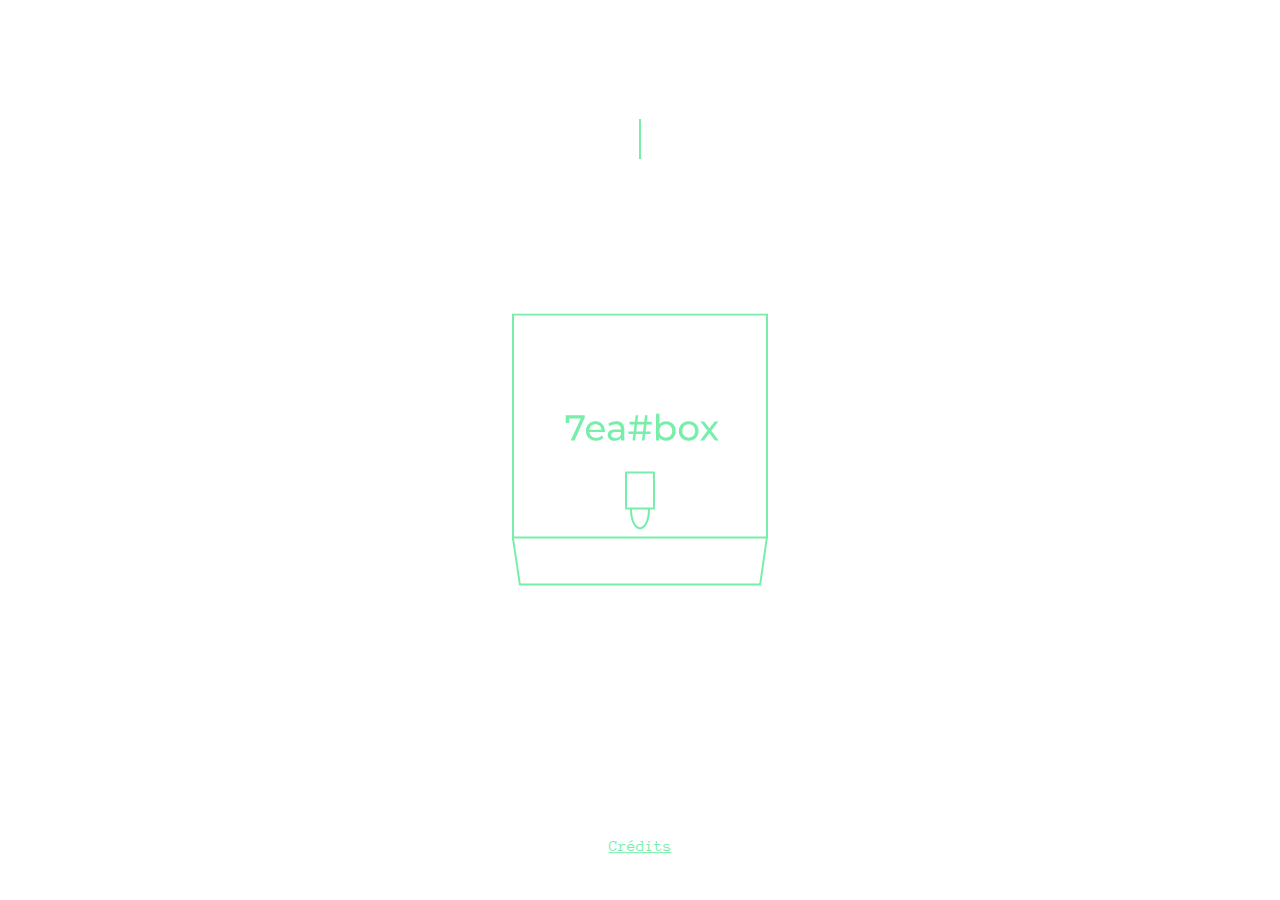
<file: index.html>
<!DOCTYPE html>
<html lang="en">

<head>
    <meta charset="UTF-8">
    <meta http-equiv="X-UA-Compatible" content="IE=edge">
    <meta name="viewport" content="width=device-width, initial-scale=1.0">
    <title>7ea#room</title>
    <script src="script.js"></script>
    <link rel="stylesheet" href="style.css">
</head>

<body>
    <div class="conteneur">
        <div class="intro">
            <p class="content">
                <span class="typewrite anim-typewrite js-typewrite"></span>
            </p>
        </div>
        <div class="index">
            <h1 class="title invisible">Select some tea</h1>
            <p class="content">
                <span class="typewrite-index anim-typewrite-index js-typewrite2"></span>
            </p>
            <svg class="closed-box" onclick="disappear(this)" width="256" height="273" viewBox="0 0 256 273" fill="none"
                xmlns="http://www.w3.org/2000/svg">
                <line x1="1" y1="1" x2="1" y2="226" stroke="#77EEAA" stroke-width="2" stroke-linecap="round" />
                <line x1="1" y1="224" x2="255" y2="224" stroke="#77EEAA" stroke-width="2" stroke-linecap="round" />
                <line x1="8" y1="271" x2="248" y2="271" stroke="#77EEAA" stroke-width="2" stroke-linecap="round" />
                <line x1="1" y1="1" x2="255" y2="1" stroke="#77EEAA" stroke-width="2" stroke-linecap="round" />
                <line x1="255" y1="1" x2="255" y2="224" stroke="#77EEAA" stroke-width="2" stroke-linecap="round" />
                <line x1="1.1364" y1="225.842" x2="7.84178" y2="270.864" stroke="#77EEAA" stroke-width="2"
                    stroke-linecap="round" />
                <line x1="254.849" y1="224.131" x2="248.131" y2="271.151" stroke="#77EEAA" stroke-width="2"
                    stroke-linecap="round" />
                <path
                    d="M72.7443 101.8V104.248L62.5563 127H58.7403L68.7123 104.932H57.1923V109.432H53.7363V101.8H72.7443ZM92.8989 117.568C92.8989 117.832 92.8749 118.18 92.8269 118.612H77.3469C77.5629 120.292 78.2949 121.648 79.5429 122.68C80.8149 123.688 82.3869 124.192 84.2589 124.192C86.5389 124.192 88.3749 123.424 89.7669 121.888L91.6749 124.12C90.8109 125.128 89.7309 125.896 88.4349 126.424C87.1629 126.952 85.7349 127.216 84.1509 127.216C82.1349 127.216 80.3469 126.808 78.7869 125.992C77.2269 125.152 76.0149 123.988 75.1509 122.5C74.3109 121.012 73.8909 119.332 73.8909 117.46C73.8909 115.612 74.2989 113.944 75.1149 112.456C75.9549 110.968 77.0949 109.816 78.5349 109C79.9989 108.16 81.6429 107.74 83.4669 107.74C85.2909 107.74 86.9109 108.16 88.3269 109C89.7669 109.816 90.8829 110.968 91.6749 112.456C92.4909 113.944 92.8989 115.648 92.8989 117.568ZM83.4669 110.656C81.8109 110.656 80.4189 111.16 79.2909 112.168C78.1869 113.176 77.5389 114.496 77.3469 116.128H89.5869C89.3949 114.52 88.7349 113.212 87.6069 112.204C86.5029 111.172 85.1229 110.656 83.4669 110.656ZM104.119 107.74C106.759 107.74 108.775 108.388 110.167 109.684C111.583 110.98 112.291 112.912 112.291 115.48V127H109.015V124.48C108.439 125.368 107.611 126.052 106.531 126.532C105.475 126.988 104.215 127.216 102.751 127.216C100.615 127.216 98.8985 126.7 97.6025 125.668C96.3305 124.636 95.6945 123.28 95.6945 121.6C95.6945 119.92 96.3065 118.576 97.5305 117.568C98.7545 116.536 100.699 116.02 103.363 116.02H108.835V115.336C108.835 113.848 108.403 112.708 107.539 111.916C106.675 111.124 105.403 110.728 103.723 110.728C102.595 110.728 101.491 110.92 100.411 111.304C99.3305 111.664 98.4185 112.156 97.6745 112.78L96.2345 110.188C97.2185 109.396 98.3945 108.796 99.7625 108.388C101.131 107.956 102.583 107.74 104.119 107.74ZM103.327 124.552C104.647 124.552 105.787 124.264 106.747 123.688C107.707 123.088 108.403 122.248 108.835 121.168V118.504H103.507C100.579 118.504 99.1145 119.488 99.1145 121.456C99.1145 122.416 99.4865 123.172 100.231 123.724C100.975 124.276 102.007 124.552 103.327 124.552ZM134.454 110.908L133.59 117.892H138.594V120.52H133.266L132.474 127H129.918L130.71 120.52H123.906L123.114 127H120.558L121.35 120.52H116.382V117.892H121.674L122.574 110.908H117.534V108.28H122.898L123.69 101.8H126.246L125.454 108.28H132.222L133.014 101.8H135.57L134.778 108.28H139.746V110.908H134.454ZM131.898 110.908H125.13L124.23 117.892H131.034L131.898 110.908ZM154.115 107.74C155.963 107.74 157.619 108.148 159.083 108.964C160.547 109.78 161.687 110.92 162.503 112.384C163.343 113.848 163.763 115.54 163.763 117.46C163.763 119.38 163.343 121.084 162.503 122.572C161.687 124.036 160.547 125.176 159.083 125.992C157.619 126.808 155.963 127.216 154.115 127.216C152.699 127.216 151.403 126.94 150.227 126.388C149.051 125.836 148.079 125.032 147.311 123.976V127H143.999V100.288H147.455V110.8C148.223 109.792 149.183 109.036 150.335 108.532C151.487 108.004 152.747 107.74 154.115 107.74ZM153.827 124.192C155.051 124.192 156.143 123.916 157.103 123.364C158.087 122.788 158.855 121.996 159.407 120.988C159.983 119.956 160.271 118.78 160.271 117.46C160.271 116.14 159.983 114.976 159.407 113.968C158.855 112.936 158.087 112.144 157.103 111.592C156.143 111.04 155.051 110.764 153.827 110.764C152.627 110.764 151.535 111.04 150.551 111.592C149.567 112.144 148.799 112.936 148.247 113.968C147.695 114.976 147.419 116.14 147.419 117.46C147.419 118.78 147.695 119.956 148.247 120.988C148.799 121.996 149.567 122.788 150.551 123.364C151.535 123.916 152.627 124.192 153.827 124.192ZM176.71 127.216C174.814 127.216 173.11 126.796 171.598 125.956C170.086 125.116 168.898 123.964 168.034 122.5C167.194 121.012 166.774 119.332 166.774 117.46C166.774 115.588 167.194 113.92 168.034 112.456C168.898 110.968 170.086 109.816 171.598 109C173.11 108.16 174.814 107.74 176.71 107.74C178.606 107.74 180.298 108.16 181.786 109C183.298 109.816 184.474 110.968 185.314 112.456C186.178 113.92 186.61 115.588 186.61 117.46C186.61 119.332 186.178 121.012 185.314 122.5C184.474 123.964 183.298 125.116 181.786 125.956C180.298 126.796 178.606 127.216 176.71 127.216ZM176.71 124.192C177.934 124.192 179.026 123.916 179.986 123.364C180.97 122.788 181.738 121.996 182.29 120.988C182.842 119.956 183.118 118.78 183.118 117.46C183.118 116.14 182.842 114.976 182.29 113.968C181.738 112.936 180.97 112.144 179.986 111.592C179.026 111.04 177.934 110.764 176.71 110.764C175.486 110.764 174.382 111.04 173.398 111.592C172.438 112.144 171.67 112.936 171.094 113.968C170.542 114.976 170.266 116.14 170.266 117.46C170.266 118.78 170.542 119.956 171.094 120.988C171.67 121.996 172.438 122.788 173.398 123.364C174.382 123.916 175.486 124.192 176.71 124.192ZM202.924 127L197.416 119.692L191.836 127H187.984L195.508 117.244L188.344 107.92H192.196L197.452 114.796L202.672 107.92H206.452L199.252 117.244L206.848 127H202.924Z"
                    fill="#77EEAA" />
                <rect x="114" y="159" width="28" height="36" fill="white" stroke="#77EEAA" stroke-width="2"
                    stroke-linecap="round" stroke-linejoin="round" />
                <path d="M119 195C119 210.6 125 214.833 128 215" stroke="#77EEAA" stroke-width="2" />
                <path d="M137 195C137 210.6 131 214.833 128 215" stroke="#77EEAA" stroke-width="2" />
            </svg>
            <svg class="opened-box invisible" width="278" height="487" viewBox="0 0 278 487" fill="none"
                xmlns="http://www.w3.org/2000/svg">
                <line x1="17.71" y1="404.5" x2="67.381" y2="404.5" stroke="#77EEAA"/>
                <line x1="67.1979" y1="319.944" x2="67.1979" y2="405" stroke="#77EEAA"/>
                <line x1="17.658" y1="319.944" x2="17.658" y2="405" stroke="#77EEAA"/>
                <line x1="0.5" y1="-0.5" x2="21.0033" y2="-0.5" transform="matrix(-0.576698 0.816958 -0.858465 -0.512872 29.4009 302.783)" stroke="#77EEAA" stroke-linecap="round"/>
                <line x1="0.5" y1="-0.5" x2="20.2677" y2="-0.5" transform="matrix(-0.564796 -0.82523 0.865319 -0.501222 67.3879 319.944)" stroke="#77EEAA" stroke-linecap="round"/>
                <line x1="29.9395" y1="302.941" x2="55.1584" y2="302.941" stroke="#77EEAA" stroke-linecap="round"/>
                <line y1="-0.5" x2="22.5261" y2="-0.5" transform="matrix(0.918898 -0.394496 0.452392 0.891819 17.71 320.579)" stroke="#77EEAA"/>
                <line y1="-0.5" x2="17.3116" y2="-0.5" transform="matrix(0.717409 0.696652 -0.753868 0.657026 29.4395 303.441)" stroke="#77EEAA"/>
                <line x1="0.5" y1="-0.5" x2="18.2506" y2="-0.5" transform="matrix(-0.735946 0.67704 -0.735946 -0.67704 55.6584 302.806)" stroke="#77EEAA" stroke-linecap="round"/>
                <line y1="-0.5" x2="21.992" y2="-0.5" transform="matrix(0.917792 0.397061 -0.455161 0.890409 46.6888 311.692)" stroke="#77EEAA"/>
                <path d="M41.7713 308.822C35.2287 305.065 24.0889 294.296 31.8705 281.275C39.652 268.254 60.5212 268.292 69.1128 272.338C79.8074 276.147 88.2039 287.965 85.8703 299.632C82.9153 314.406 81.1135 335.596 85.8703 345.601" stroke="#77EEAA"/>
                <rect x="0.6229" y="0.363912" width="21.6567" height="27.0908" rx="3.5" transform="matrix(0.97223 -0.234028 0.273571 0.961852 74.2055 347.622)" fill="white" stroke="#77EEAA"/>
                <line x1="104.71" y1="404.5" x2="154.381" y2="404.5" stroke="#77EEAA"/>
                <line x1="154.198" y1="319.944" x2="154.198" y2="405" stroke="#77EEAA"/>
                <line x1="104.658" y1="319.944" x2="104.658" y2="405" stroke="#77EEAA"/>
                <line x1="0.5" y1="-0.5" x2="21.0033" y2="-0.5" transform="matrix(-0.576698 0.816958 -0.858465 -0.512872 116.401 302.783)" stroke="#77EEAA" stroke-linecap="round"/>
                <line x1="0.5" y1="-0.5" x2="20.2677" y2="-0.5" transform="matrix(-0.564796 -0.82523 0.865319 -0.501222 154.388 319.944)" stroke="#77EEAA" stroke-linecap="round"/>
                <line x1="116.94" y1="302.941" x2="142.158" y2="302.941" stroke="#77EEAA" stroke-linecap="round"/>
                <line y1="-0.5" x2="22.5261" y2="-0.5" transform="matrix(0.918898 -0.394496 0.452392 0.891819 104.71 320.579)" stroke="#77EEAA"/>
                <line y1="-0.5" x2="17.3116" y2="-0.5" transform="matrix(0.717409 0.696652 -0.753868 0.657026 116.44 303.441)" stroke="#77EEAA"/>
                <line x1="0.5" y1="-0.5" x2="18.2506" y2="-0.5" transform="matrix(-0.735946 0.67704 -0.735946 -0.67704 142.658 302.806)" stroke="#77EEAA" stroke-linecap="round"/>
                <line y1="-0.5" x2="21.992" y2="-0.5" transform="matrix(0.917792 0.397061 -0.455161 0.890409 133.689 311.692)" stroke="#77EEAA"/>
                <path d="M128.771 308.822C122.229 305.065 111.089 294.296 118.87 281.275C126.652 268.254 147.521 268.292 156.113 272.338C166.807 276.147 175.204 287.965 172.87 299.632C169.915 314.406 168.113 335.596 172.87 345.601" stroke="#77EEAA"/>
                <rect x="0.6229" y="0.363912" width="21.6567" height="27.0908" rx="3.5" transform="matrix(0.97223 -0.234028 0.273571 0.961852 161.205 347.622)" fill="white" stroke="#77EEAA"/>
                <line x1="191.71" y1="404.5" x2="241.381" y2="404.5" stroke="#77EEAA"/>
                <line x1="241.198" y1="319.944" x2="241.198" y2="405" stroke="#77EEAA"/>
                <line x1="191.658" y1="319.944" x2="191.658" y2="405" stroke="#77EEAA"/>
                <line x1="0.5" y1="-0.5" x2="21.0033" y2="-0.5" transform="matrix(-0.576698 0.816958 -0.858465 -0.512872 203.401 302.783)" stroke="#77EEAA" stroke-linecap="round"/>
                <line x1="0.5" y1="-0.5" x2="20.2677" y2="-0.5" transform="matrix(-0.564796 -0.82523 0.865319 -0.501222 241.388 319.944)" stroke="#77EEAA" stroke-linecap="round"/>
                <line x1="203.94" y1="302.941" x2="229.159" y2="302.941" stroke="#77EEAA" stroke-linecap="round"/>
                <line y1="-0.5" x2="22.5261" y2="-0.5" transform="matrix(0.918898 -0.394496 0.452392 0.891819 191.71 320.579)" stroke="#77EEAA"/>
                <line y1="-0.5" x2="17.3116" y2="-0.5" transform="matrix(0.717409 0.696652 -0.753868 0.657026 203.44 303.441)" stroke="#77EEAA"/>
                <line x1="0.5" y1="-0.5" x2="18.2506" y2="-0.5" transform="matrix(-0.735946 0.67704 -0.735946 -0.67704 229.658 302.806)" stroke="#77EEAA" stroke-linecap="round"/>
                <line y1="-0.5" x2="21.992" y2="-0.5" transform="matrix(0.917792 0.397061 -0.455161 0.890409 220.689 311.692)" stroke="#77EEAA"/>
                <path d="M215.771 308.822C209.229 305.065 198.089 294.296 205.87 281.275C213.652 268.254 234.521 268.292 243.113 272.338C253.807 276.147 262.204 287.965 259.87 299.632C256.915 314.406 255.113 335.596 259.87 345.601" stroke="#77EEAA"/>
                <rect x="0.6229" y="0.363912" width="21.6567" height="27.0908" rx="3.5" transform="matrix(0.97223 -0.234028 0.273571 0.961852 248.205 347.622)" fill="white" stroke="#77EEAA"/>
                <rect x="2" y="359" width="79" height="78" fill="white"/>
                <rect x="83" y="359" width="88" height="78" fill="white"/>
                <rect x="173" y="359" width="81" height="77" fill="white"/>
                <line x1="17.71" y1="485.5" x2="67.381" y2="485.5" stroke="#77EEAA"/>
                <line x1="67.1979" y1="400.944" x2="67.1979" y2="486" stroke="#77EEAA"/>
                <line x1="17.658" y1="400.944" x2="17.658" y2="486" stroke="#77EEAA"/>
                <line x1="0.5" y1="-0.5" x2="21.0033" y2="-0.5" transform="matrix(-0.576698 0.816958 -0.858465 -0.512872 29.4009 383.783)" stroke="#77EEAA" stroke-linecap="round"/>
                <line x1="0.5" y1="-0.5" x2="20.2677" y2="-0.5" transform="matrix(-0.564796 -0.82523 0.865319 -0.501222 67.3879 400.944)" stroke="#77EEAA" stroke-linecap="round"/>
                <line x1="29.9395" y1="383.941" x2="55.1584" y2="383.941" stroke="#77EEAA" stroke-linecap="round"/>
                <line y1="-0.5" x2="22.5261" y2="-0.5" transform="matrix(0.918898 -0.394496 0.452392 0.891819 17.71 401.579)" stroke="#77EEAA"/>
                <line y1="-0.5" x2="17.3116" y2="-0.5" transform="matrix(0.717409 0.696652 -0.753868 0.657026 29.4395 384.441)" stroke="#77EEAA"/>
                <line x1="0.5" y1="-0.5" x2="18.2506" y2="-0.5" transform="matrix(-0.735946 0.67704 -0.735946 -0.67704 55.6584 383.806)" stroke="#77EEAA" stroke-linecap="round"/>
                <line y1="-0.5" x2="21.992" y2="-0.5" transform="matrix(0.917792 0.397061 -0.455161 0.890409 46.6888 392.692)" stroke="#77EEAA"/>
                <path d="M41.7713 389.822C35.2287 386.065 24.0889 375.296 31.8705 362.275C39.652 349.254 60.5212 349.292 69.1128 353.338C79.8074 357.147 88.2039 368.965 85.8703 380.632C82.9153 395.406 81.1135 416.596 85.8703 426.601" stroke="#77EEAA"/>
                <rect x="0.6229" y="0.363912" width="21.6567" height="27.0908" rx="3.5" transform="matrix(0.97223 -0.234028 0.273571 0.961852 74.2055 428.622)" fill="white" stroke="#77EEAA"/>
                <line x1="103.71" y1="485.5" x2="153.381" y2="485.5" stroke="#77EEAA"/>
                <line x1="153.198" y1="400.944" x2="153.198" y2="486" stroke="#77EEAA"/>
                <line x1="103.658" y1="400.944" x2="103.658" y2="486" stroke="#77EEAA"/>
                <line x1="0.5" y1="-0.5" x2="21.0033" y2="-0.5" transform="matrix(-0.576698 0.816958 -0.858465 -0.512872 115.401 383.783)" stroke="#77EEAA" stroke-linecap="round"/>
                <line x1="0.5" y1="-0.5" x2="20.2677" y2="-0.5" transform="matrix(-0.564796 -0.82523 0.865319 -0.501222 153.388 400.944)" stroke="#77EEAA" stroke-linecap="round"/>
                <line x1="115.94" y1="383.941" x2="141.158" y2="383.941" stroke="#77EEAA" stroke-linecap="round"/>
                <line y1="-0.5" x2="22.5261" y2="-0.5" transform="matrix(0.918898 -0.394496 0.452392 0.891819 103.71 401.579)" stroke="#77EEAA"/>
                <line y1="-0.5" x2="17.3116" y2="-0.5" transform="matrix(0.717409 0.696652 -0.753868 0.657026 115.44 384.441)" stroke="#77EEAA"/>
                <line x1="0.5" y1="-0.5" x2="18.2506" y2="-0.5" transform="matrix(-0.735946 0.67704 -0.735946 -0.67704 141.658 383.806)" stroke="#77EEAA" stroke-linecap="round"/>
                <line y1="-0.5" x2="21.992" y2="-0.5" transform="matrix(0.917792 0.397061 -0.455161 0.890409 132.689 392.692)" stroke="#77EEAA"/>
                <path d="M127.771 389.822C121.229 386.065 110.089 375.296 117.87 362.275C125.652 349.254 146.521 349.292 155.113 353.338C165.807 357.147 174.204 368.965 171.87 380.632C168.915 395.406 167.113 416.596 171.87 426.601" stroke="#77EEAA"/>
                <rect x="0.6229" y="0.363912" width="21.6567" height="27.0908" rx="3.5" transform="matrix(0.97223 -0.234028 0.273571 0.961852 160.205 428.622)" fill="white" stroke="#77EEAA"/>
                <line x1="190.71" y1="485.5" x2="240.381" y2="485.5" stroke="#77EEAA"/>
                <line x1="240.198" y1="400.944" x2="240.198" y2="486" stroke="#77EEAA"/>
                <line x1="190.658" y1="400.944" x2="190.658" y2="486" stroke="#77EEAA"/>
                <line x1="0.5" y1="-0.5" x2="21.0033" y2="-0.5" transform="matrix(-0.576698 0.816958 -0.858465 -0.512872 202.401 383.783)" stroke="#77EEAA" stroke-linecap="round"/>
                <line x1="0.5" y1="-0.5" x2="20.2677" y2="-0.5" transform="matrix(-0.564796 -0.82523 0.865319 -0.501222 240.388 400.944)" stroke="#77EEAA" stroke-linecap="round"/>
                <line x1="202.94" y1="383.941" x2="228.159" y2="383.941" stroke="#77EEAA" stroke-linecap="round"/>
                <line y1="-0.5" x2="22.5261" y2="-0.5" transform="matrix(0.918898 -0.394496 0.452392 0.891819 190.71 401.579)" stroke="#77EEAA"/>
                <line y1="-0.5" x2="17.3116" y2="-0.5" transform="matrix(0.717409 0.696652 -0.753868 0.657026 202.44 384.441)" stroke="#77EEAA"/>
                <line x1="0.5" y1="-0.5" x2="18.2506" y2="-0.5" transform="matrix(-0.735946 0.67704 -0.735946 -0.67704 228.658 383.806)" stroke="#77EEAA" stroke-linecap="round"/>
                <line y1="-0.5" x2="21.992" y2="-0.5" transform="matrix(0.917792 0.397061 -0.455161 0.890409 219.689 392.692)" stroke="#77EEAA"/>
                <path d="M214.771 389.822C208.229 386.065 197.089 375.296 204.87 362.275C212.652 349.254 233.521 349.292 242.113 353.338C252.807 357.147 261.204 368.965 258.87 380.632C255.915 395.406 254.113 416.596 258.87 426.601" stroke="#77EEAA"/>
                <rect x="0.6229" y="0.363912" width="21.6567" height="27.0908" rx="3.5" transform="matrix(0.97223 -0.234028 0.273571 0.961852 247.205 428.622)" fill="white" stroke="#77EEAA"/>
                <path d="M70.7443 165.2V162.752L60.5563 140H56.7403L66.7123 162.068H55.1923V157.568H51.7363V165.2H70.7443ZM90.8989 149.432C90.8989 149.168 90.8749 148.82 90.8269 148.388H75.3469C75.5629 146.708 76.2949 145.352 77.5429 144.32C78.8149 143.312 80.3869 142.808 82.2589 142.808C84.5389 142.808 86.3749 143.576 87.7669 145.112L89.6749 142.88C88.8109 141.872 87.7309 141.104 86.4349 140.576C85.1629 140.048 83.7349 139.784 82.1509 139.784C80.1349 139.784 78.3469 140.192 76.7869 141.008C75.2269 141.848 74.0149 143.012 73.1509 144.5C72.3109 145.988 71.8909 147.668 71.8909 149.54C71.8909 151.388 72.2989 153.056 73.1149 154.544C73.9549 156.032 75.0949 157.184 76.5349 158C77.9989 158.84 79.6429 159.26 81.4669 159.26C83.2909 159.26 84.9109 158.84 86.3269 158C87.7669 157.184 88.8829 156.032 89.6749 154.544C90.4909 153.056 90.8989 151.352 90.8989 149.432ZM81.4669 156.344C79.8109 156.344 78.4189 155.84 77.2909 154.832C76.1869 153.824 75.5389 152.504 75.3469 150.872H87.5869C87.3949 152.48 86.7349 153.788 85.6069 154.796C84.5029 155.828 83.1229 156.344 81.4669 156.344ZM102.119 159.26C104.759 159.26 106.775 158.612 108.167 157.316C109.583 156.02 110.291 154.088 110.291 151.52V140H107.015V142.52C106.439 141.632 105.611 140.948 104.531 140.468C103.475 140.012 102.215 139.784 100.751 139.784C98.6145 139.784 96.8985 140.3 95.6025 141.332C94.3305 142.364 93.6945 143.72 93.6945 145.4C93.6945 147.08 94.3065 148.424 95.5305 149.432C96.7545 150.464 98.6985 150.98 101.363 150.98H106.835V151.664C106.835 153.152 106.403 154.292 105.539 155.084C104.675 155.876 103.403 156.272 101.723 156.272C100.595 156.272 99.4905 156.08 98.4105 155.696C97.3305 155.336 96.4185 154.844 95.6745 154.22L94.2345 156.812C95.2185 157.604 96.3945 158.204 97.7625 158.612C99.1305 159.044 100.583 159.26 102.119 159.26ZM101.327 142.448C102.647 142.448 103.787 142.736 104.747 143.312C105.707 143.912 106.403 144.752 106.835 145.832V148.496H101.507C98.5785 148.496 97.1145 147.512 97.1145 145.544C97.1145 144.584 97.4865 143.828 98.2305 143.276C98.9745 142.724 100.007 142.448 101.327 142.448ZM132.454 156.092L131.59 149.108H136.594V146.48H131.266L130.474 140H127.918L128.71 146.48H121.906L121.114 140H118.558L119.35 146.48H114.382V149.108H119.674L120.574 156.092H115.534V158.72H120.898L121.69 165.2H124.246L123.454 158.72H130.222L131.014 165.2H133.57L132.778 158.72H137.746V156.092H132.454ZM129.898 156.092H123.13L122.23 149.108H129.034L129.898 156.092ZM152.115 159.26C153.963 159.26 155.619 158.852 157.083 158.036C158.547 157.22 159.687 156.08 160.503 154.616C161.343 153.152 161.763 151.46 161.763 149.54C161.763 147.62 161.343 145.916 160.503 144.428C159.687 142.964 158.547 141.824 157.083 141.008C155.619 140.192 153.963 139.784 152.115 139.784C150.699 139.784 149.403 140.06 148.227 140.612C147.051 141.164 146.079 141.968 145.311 143.024V140H141.999V166.712H145.455V156.2C146.223 157.208 147.183 157.964 148.335 158.468C149.487 158.996 150.747 159.26 152.115 159.26ZM151.827 142.808C153.051 142.808 154.143 143.084 155.103 143.636C156.087 144.212 156.855 145.004 157.407 146.012C157.983 147.044 158.271 148.22 158.271 149.54C158.271 150.86 157.983 152.024 157.407 153.032C156.855 154.064 156.087 154.856 155.103 155.408C154.143 155.96 153.051 156.236 151.827 156.236C150.627 156.236 149.535 155.96 148.551 155.408C147.567 154.856 146.799 154.064 146.247 153.032C145.695 152.024 145.419 150.86 145.419 149.54C145.419 148.22 145.695 147.044 146.247 146.012C146.799 145.004 147.567 144.212 148.551 143.636C149.535 143.084 150.627 142.808 151.827 142.808ZM174.71 139.784C172.814 139.784 171.11 140.204 169.598 141.044C168.086 141.884 166.898 143.036 166.034 144.5C165.194 145.988 164.774 147.668 164.774 149.54C164.774 151.412 165.194 153.08 166.034 154.544C166.898 156.032 168.086 157.184 169.598 158C171.11 158.84 172.814 159.26 174.71 159.26C176.606 159.26 178.298 158.84 179.786 158C181.298 157.184 182.474 156.032 183.314 154.544C184.178 153.08 184.61 151.412 184.61 149.54C184.61 147.668 184.178 145.988 183.314 144.5C182.474 143.036 181.298 141.884 179.786 141.044C178.298 140.204 176.606 139.784 174.71 139.784ZM174.71 142.808C175.934 142.808 177.026 143.084 177.986 143.636C178.97 144.212 179.738 145.004 180.29 146.012C180.842 147.044 181.118 148.22 181.118 149.54C181.118 150.86 180.842 152.024 180.29 153.032C179.738 154.064 178.97 154.856 177.986 155.408C177.026 155.96 175.934 156.236 174.71 156.236C173.486 156.236 172.382 155.96 171.398 155.408C170.438 154.856 169.67 154.064 169.094 153.032C168.542 152.024 168.266 150.86 168.266 149.54C168.266 148.22 168.542 147.044 169.094 146.012C169.67 145.004 170.438 144.212 171.398 143.636C172.382 143.084 173.486 142.808 174.71 142.808ZM200.924 140L195.416 147.308L189.836 140H185.984L193.508 149.756L186.344 159.08H190.196L195.452 152.204L200.672 159.08H204.452L197.252 149.756L204.848 140H200.924Z" fill="#77EEAA"/>
                <line x1="1" y1="215" x2="1" y2="440" stroke="#77EEAA" stroke-width="2" stroke-linecap="round"/>
                <line x1="173.988" y1="279.012" x2="172.037" y2="437" stroke="#77EEAA" stroke-width="2" stroke-linecap="round"/>
                <line x1="1" y1="46" x2="1" y2="226" stroke="#77EEAA" stroke-width="2" stroke-linecap="round"/>
                <line x1="4" y1="1" x2="251" y2="1" stroke="#77EEAA" stroke-width="2" stroke-linecap="round"/>
                <line x1="1" y1="47.2592" x2="255" y2="47.2592" stroke="#77EEAA" stroke-width="2" stroke-linecap="round"/>
                <line x1="1" y1="438" x2="255" y2="438" stroke="#77EEAA" stroke-width="2" stroke-linecap="round"/>
                <line x1="2" y1="358" x2="254" y2="358" stroke="#77EEAA" stroke-width="2" stroke-linecap="round"/>
                <line x1="2" y1="278" x2="254" y2="278" stroke="#77EEAA" stroke-width="2" stroke-linecap="round"/>
                <line x1="1" y1="239" x2="255" y2="239" stroke="#77EEAA" stroke-width="2" stroke-linecap="round"/>
                <line x1="8" y1="485" x2="248" y2="485" stroke="#77EEAA" stroke-width="2" stroke-linecap="round"/>
                <line x1="255" y1="215" x2="255" y2="438" stroke="#77EEAA" stroke-width="2" stroke-linecap="round"/>
                <line x1="255" y1="47" x2="255" y2="236" stroke="#77EEAA" stroke-width="2" stroke-linecap="round"/>
                <line x1="1.1364" y1="439.842" x2="7.84178" y2="484.864" stroke="#77EEAA" stroke-width="2" stroke-linecap="round"/>
                <line x1="1.05371" y1="47.1757" x2="3.43596" y2="1.71962" stroke="#77EEAA" stroke-width="2" stroke-linecap="round"/>
                <line x1="254.949" y1="49.0537" x2="252.437" y2="1.11949" stroke="#77EEAA" stroke-width="2" stroke-linecap="round"/>
                <line x1="82" y1="279" x2="82" y2="438" stroke="#77EEAA" stroke-width="2" stroke-linecap="round"/>
                <line x1="254.849" y1="438.131" x2="248.131" y2="485.151" stroke="#77EEAA" stroke-width="2" stroke-linecap="round"/>
                <rect x="9" y="439" width="235" height="44" fill="white"/>
                <path d="M24.2918 335.096H22.3718V334.4H27.0038V335.096H25.0838V340H24.2918V335.096ZM30.0272 335.72C30.5658 335.72 30.9925 335.877 31.3072 336.192C31.6272 336.501 31.7872 336.957 31.7872 337.56V340H31.0192V337.648C31.0192 337.237 30.9205 336.928 30.7232 336.72C30.5258 336.512 30.2432 336.408 29.8752 336.408C29.4592 336.408 29.1312 336.531 28.8912 336.776C28.6512 337.016 28.5312 337.363 28.5312 337.816V340H27.7632V334.064H28.5312V336.36C28.6912 336.157 28.8992 336 29.1552 335.888C29.4165 335.776 29.7072 335.72 30.0272 335.72ZM37.0639 337.904C37.0639 337.963 37.0586 338.04 37.0479 338.136H33.6079C33.6559 338.509 33.8186 338.811 34.0959 339.04C34.3786 339.264 34.7279 339.376 35.1439 339.376C35.6506 339.376 36.0586 339.205 36.3679 338.864L36.7919 339.36C36.5999 339.584 36.3599 339.755 36.0719 339.872C35.7892 339.989 35.4719 340.048 35.1199 340.048C34.6719 340.048 34.2746 339.957 33.9279 339.776C33.5812 339.589 33.3119 339.331 33.1199 339C32.9332 338.669 32.8399 338.296 32.8399 337.88C32.8399 337.469 32.9306 337.099 33.1119 336.768C33.2986 336.437 33.5519 336.181 33.8719 336C34.1972 335.813 34.5626 335.72 34.9679 335.72C35.3732 335.72 35.7332 335.813 36.0479 336C36.3679 336.181 36.6159 336.437 36.7919 336.768C36.9732 337.099 37.0639 337.477 37.0639 337.904ZM34.9679 336.368C34.5999 336.368 34.2906 336.48 34.0399 336.704C33.7946 336.928 33.6506 337.221 33.6079 337.584H36.3279C36.2852 337.227 36.1386 336.936 35.8879 336.712C35.6426 336.483 35.3359 336.368 34.9679 336.368ZM35.4479 334.104H36.4239L35.0799 335.144H34.3599L35.4479 334.104ZM44.1588 337.096C44.4841 337.187 44.7401 337.352 44.9268 337.592C45.1134 337.827 45.2068 338.125 45.2068 338.488C45.2068 338.973 45.0228 339.347 44.6548 339.608C44.2921 339.869 43.7614 340 43.0628 340H40.3908V334.4H42.9028C43.5428 334.4 44.0361 334.528 44.3828 334.784C44.7348 335.04 44.9108 335.395 44.9108 335.848C44.9108 336.141 44.8414 336.395 44.7028 336.608C44.5694 336.821 44.3881 336.984 44.1588 337.096ZM41.1908 335.048V336.84H42.8308C43.2414 336.84 43.5561 336.765 43.7748 336.616C43.9988 336.461 44.1108 336.237 44.1108 335.944C44.1108 335.651 43.9988 335.429 43.7748 335.28C43.5561 335.125 43.2414 335.048 42.8308 335.048H41.1908ZM43.0308 339.352C43.4841 339.352 43.8254 339.277 44.0548 339.128C44.2841 338.979 44.3988 338.744 44.3988 338.424C44.3988 337.8 43.9428 337.488 43.0308 337.488H41.1908V339.352H43.0308ZM46.3335 334.064H47.1015V340H46.3335V334.064ZM50.1118 335.72C50.6985 335.72 51.1465 335.864 51.4558 336.152C51.7705 336.44 51.9278 336.869 51.9278 337.44V340H51.1998V339.44C51.0718 339.637 50.8878 339.789 50.6478 339.896C50.4132 339.997 50.1332 340.048 49.8078 340.048C49.3332 340.048 48.9518 339.933 48.6638 339.704C48.3812 339.475 48.2398 339.173 48.2398 338.8C48.2398 338.427 48.3758 338.128 48.6478 337.904C48.9198 337.675 49.3518 337.56 49.9438 337.56H51.1598V337.408C51.1598 337.077 51.0638 336.824 50.8718 336.648C50.6798 336.472 50.3972 336.384 50.0238 336.384C49.7732 336.384 49.5278 336.427 49.2878 336.512C49.0478 336.592 48.8452 336.701 48.6798 336.84L48.3598 336.264C48.5785 336.088 48.8398 335.955 49.1438 335.864C49.4478 335.768 49.7705 335.72 50.1118 335.72ZM49.9358 339.456C50.2292 339.456 50.4825 339.392 50.6958 339.264C50.9092 339.131 51.0638 338.944 51.1598 338.704V338.112H49.9758C49.3252 338.112 48.9998 338.331 48.9998 338.768C48.9998 338.981 49.0825 339.149 49.2478 339.272C49.4132 339.395 49.6425 339.456 49.9358 339.456ZM55.6131 335.72C56.1518 335.72 56.5784 335.877 56.8931 336.192C57.2131 336.501 57.3731 336.957 57.3731 337.56V340H56.6051V337.648C56.6051 337.237 56.5064 336.928 56.3091 336.72C56.1118 336.512 55.8291 336.408 55.4611 336.408C55.0451 336.408 54.7171 336.531 54.4771 336.776C54.2371 337.016 54.1171 337.363 54.1171 337.816V340H53.3491V335.76H54.0851V336.4C54.2398 336.181 54.4478 336.013 54.7091 335.896C54.9758 335.779 55.2771 335.72 55.6131 335.72ZM60.6658 340.048C60.2338 340.048 59.8472 339.955 59.5058 339.768C59.1698 339.581 58.9058 339.325 58.7138 339C58.5218 338.669 58.4258 338.296 58.4258 337.88C58.4258 337.464 58.5218 337.093 58.7138 336.768C58.9058 336.437 59.1698 336.181 59.5058 336C59.8472 335.813 60.2338 335.72 60.6658 335.72C61.0498 335.72 61.3912 335.797 61.6898 335.952C61.9938 336.107 62.2285 336.331 62.3938 336.624L61.8098 337C61.6765 336.797 61.5112 336.645 61.3138 336.544C61.1165 336.443 60.8978 336.392 60.6578 336.392C60.3805 336.392 60.1298 336.453 59.9058 336.576C59.6872 336.699 59.5138 336.875 59.3858 337.104C59.2632 337.328 59.2018 337.587 59.2018 337.88C59.2018 338.179 59.2632 338.443 59.3858 338.672C59.5138 338.896 59.6872 339.069 59.9058 339.192C60.1298 339.315 60.3805 339.376 60.6578 339.376C60.8978 339.376 61.1165 339.325 61.3138 339.224C61.5112 339.123 61.6765 338.971 61.8098 338.768L62.3938 339.136C62.2285 339.429 61.9938 339.656 61.6898 339.816C61.3912 339.971 61.0498 340.048 60.6658 340.048Z" fill="#77EEAA"/>
                <path d="M114.413 335.096H112.493V334.4H117.125V335.096H115.205V340H114.413V335.096ZM120.148 335.72C120.687 335.72 121.114 335.877 121.428 336.192C121.748 336.501 121.908 336.957 121.908 337.56V340H121.14V337.648C121.14 337.237 121.042 336.928 120.844 336.72C120.647 336.512 120.364 336.408 119.996 336.408C119.58 336.408 119.252 336.531 119.012 336.776C118.772 337.016 118.652 337.363 118.652 337.816V340H117.884V334.064H118.652V336.36C118.812 336.157 119.02 336 119.276 335.888C119.538 335.776 119.828 335.72 120.148 335.72ZM127.185 337.904C127.185 337.963 127.18 338.04 127.169 338.136H123.729C123.777 338.509 123.94 338.811 124.217 339.04C124.5 339.264 124.849 339.376 125.265 339.376C125.772 339.376 126.18 339.205 126.489 338.864L126.913 339.36C126.721 339.584 126.481 339.755 126.193 339.872C125.91 339.989 125.593 340.048 125.241 340.048C124.793 340.048 124.396 339.957 124.049 339.776C123.702 339.589 123.433 339.331 123.241 339C123.054 338.669 122.961 338.296 122.961 337.88C122.961 337.469 123.052 337.099 123.233 336.768C123.42 336.437 123.673 336.181 123.993 336C124.318 335.813 124.684 335.72 125.089 335.72C125.494 335.72 125.854 335.813 126.169 336C126.489 336.181 126.737 336.437 126.913 336.768C127.094 337.099 127.185 337.477 127.185 337.904ZM125.089 336.368C124.721 336.368 124.412 336.48 124.161 336.704C123.916 336.928 123.772 337.221 123.729 337.584H126.449C126.406 337.227 126.26 336.936 126.009 336.712C125.764 336.483 125.457 336.368 125.089 336.368ZM125.569 334.104H126.545L125.201 335.144H124.481L125.569 334.104ZM135.376 334.4L132.92 340H132.128L129.664 334.4H130.528L132.544 339L134.576 334.4H135.376ZM139.49 337.904C139.49 337.963 139.484 338.04 139.474 338.136H136.034C136.082 338.509 136.244 338.811 136.522 339.04C136.804 339.264 137.154 339.376 137.57 339.376C138.076 339.376 138.484 339.205 138.794 338.864L139.218 339.36C139.026 339.584 138.786 339.755 138.498 339.872C138.215 339.989 137.898 340.048 137.546 340.048C137.098 340.048 136.7 339.957 136.354 339.776C136.007 339.589 135.738 339.331 135.546 339C135.359 338.669 135.266 338.296 135.266 337.88C135.266 337.469 135.356 337.099 135.538 336.768C135.724 336.437 135.978 336.181 136.298 336C136.623 335.813 136.988 335.72 137.394 335.72C137.799 335.72 138.159 335.813 138.474 336C138.794 336.181 139.042 336.437 139.218 336.768C139.399 337.099 139.49 337.477 139.49 337.904ZM137.394 336.368C137.026 336.368 136.716 336.48 136.466 336.704C136.22 336.928 136.076 337.221 136.034 337.584H138.754C138.711 337.227 138.564 336.936 138.314 336.712C138.068 336.483 137.762 336.368 137.394 336.368ZM141.292 336.472C141.425 336.227 141.623 336.04 141.884 335.912C142.145 335.784 142.463 335.72 142.836 335.72V336.464C142.793 336.459 142.735 336.456 142.66 336.456C142.244 336.456 141.916 336.581 141.676 336.832C141.441 337.077 141.324 337.429 141.324 337.888V340H140.556V335.76H141.292V336.472ZM146.339 339.752C146.227 339.848 146.088 339.923 145.923 339.976C145.757 340.024 145.587 340.048 145.411 340.048C144.984 340.048 144.653 339.933 144.419 339.704C144.184 339.475 144.067 339.147 144.067 338.72V336.392H143.347V335.76H144.067V334.832H144.835V335.76H146.051V336.392H144.835V338.688C144.835 338.917 144.891 339.093 145.003 339.216C145.12 339.339 145.285 339.4 145.499 339.4C145.733 339.4 145.933 339.333 146.099 339.2L146.339 339.752Z" fill="#77EEAA"/>
                <path d="M201.304 335.096H199.384V334.4H204.016V335.096H202.096V340H201.304V335.096ZM207.039 335.72C207.578 335.72 208.004 335.877 208.319 336.192C208.639 336.501 208.799 336.957 208.799 337.56V340H208.031V337.648C208.031 337.237 207.932 336.928 207.735 336.72C207.538 336.512 207.255 336.408 206.887 336.408C206.471 336.408 206.143 336.531 205.903 336.776C205.663 337.016 205.543 337.363 205.543 337.816V340H204.775V334.064H205.543V336.36C205.703 336.157 205.911 336 206.167 335.888C206.428 335.776 206.719 335.72 207.039 335.72ZM214.076 337.904C214.076 337.963 214.07 338.04 214.06 338.136H210.62C210.668 338.509 210.83 338.811 211.108 339.04C211.39 339.264 211.74 339.376 212.156 339.376C212.662 339.376 213.07 339.205 213.38 338.864L213.804 339.36C213.612 339.584 213.372 339.755 213.084 339.872C212.801 339.989 212.484 340.048 212.132 340.048C211.684 340.048 211.286 339.957 210.94 339.776C210.593 339.589 210.324 339.331 210.132 339C209.945 338.669 209.852 338.296 209.852 337.88C209.852 337.469 209.942 337.099 210.124 336.768C210.31 336.437 210.564 336.181 210.884 336C211.209 335.813 211.574 335.72 211.98 335.72C212.385 335.72 212.745 335.813 213.06 336C213.38 336.181 213.628 336.437 213.804 336.768C213.985 337.099 214.076 337.477 214.076 337.904ZM211.98 336.368C211.612 336.368 211.302 336.48 211.052 336.704C210.806 336.928 210.662 337.221 210.62 337.584H213.34C213.297 337.227 213.15 336.936 212.9 336.712C212.654 336.483 212.348 336.368 211.98 336.368ZM212.46 334.104H213.436L212.092 335.144H211.372L212.46 334.104ZM222.219 334.4V340H221.562L218.203 335.824V340H217.403V334.4H218.059L221.419 338.576V334.4H222.219ZM225.599 340.048C225.177 340.048 224.799 339.955 224.463 339.768C224.127 339.581 223.863 339.325 223.671 339C223.484 338.669 223.391 338.296 223.391 337.88C223.391 337.464 223.484 337.093 223.671 336.768C223.863 336.437 224.127 336.181 224.463 336C224.799 335.813 225.177 335.72 225.599 335.72C226.02 335.72 226.396 335.813 226.727 336C227.063 336.181 227.324 336.437 227.511 336.768C227.703 337.093 227.799 337.464 227.799 337.88C227.799 338.296 227.703 338.669 227.511 339C227.324 339.325 227.063 339.581 226.727 339.768C226.396 339.955 226.02 340.048 225.599 340.048ZM225.599 339.376C225.871 339.376 226.113 339.315 226.327 339.192C226.545 339.064 226.716 338.888 226.839 338.664C226.961 338.435 227.023 338.173 227.023 337.88C227.023 337.587 226.961 337.328 226.839 337.104C226.716 336.875 226.545 336.699 226.327 336.576C226.113 336.453 225.871 336.392 225.599 336.392C225.327 336.392 225.081 336.453 224.863 336.576C224.649 336.699 224.479 336.875 224.351 337.104C224.228 337.328 224.167 337.587 224.167 337.88C224.167 338.173 224.228 338.435 224.351 338.664C224.479 338.888 224.649 339.064 224.863 339.192C225.081 339.315 225.327 339.376 225.599 339.376ZM228.861 335.76H229.629V340H228.861V335.76ZM229.245 334.944C229.095 334.944 228.97 334.896 228.869 334.8C228.773 334.704 228.725 334.587 228.725 334.448C228.725 334.309 228.773 334.192 228.869 334.096C228.97 333.995 229.095 333.944 229.245 333.944C229.394 333.944 229.517 333.992 229.613 334.088C229.714 334.179 229.765 334.293 229.765 334.432C229.765 334.576 229.714 334.699 229.613 334.8C229.517 334.896 229.394 334.944 229.245 334.944ZM231.831 336.472C231.965 336.227 232.162 336.04 232.423 335.912C232.685 335.784 233.002 335.72 233.375 335.72V336.464C233.333 336.459 233.274 336.456 233.199 336.456C232.783 336.456 232.455 336.581 232.215 336.832C231.981 337.077 231.863 337.429 231.863 337.888V340H231.095V335.76H231.831V336.472Z" fill="#77EEAA"/>
                <path d="M195.397 416.096H193.477V415.4H198.109V416.096H196.189V421H195.397V416.096ZM201.133 416.72C201.671 416.72 202.098 416.877 202.413 417.192C202.733 417.501 202.893 417.957 202.893 418.56V421H202.125V418.648C202.125 418.237 202.026 417.928 201.829 417.72C201.631 417.512 201.349 417.408 200.981 417.408C200.565 417.408 200.237 417.531 199.997 417.776C199.757 418.016 199.637 418.363 199.637 418.816V421H198.869V415.064H199.637V417.36C199.797 417.157 200.005 417 200.261 416.888C200.522 416.776 200.813 416.72 201.133 416.72ZM208.169 418.904C208.169 418.963 208.164 419.04 208.153 419.136H204.713C204.761 419.509 204.924 419.811 205.201 420.04C205.484 420.264 205.833 420.376 206.249 420.376C206.756 420.376 207.164 420.205 207.473 419.864L207.897 420.36C207.705 420.584 207.465 420.755 207.177 420.872C206.895 420.989 206.577 421.048 206.225 421.048C205.777 421.048 205.38 420.957 205.033 420.776C204.687 420.589 204.417 420.331 204.225 420C204.039 419.669 203.945 419.296 203.945 418.88C203.945 418.469 204.036 418.099 204.217 417.768C204.404 417.437 204.657 417.181 204.977 417C205.303 416.813 205.668 416.72 206.073 416.72C206.479 416.72 206.839 416.813 207.153 417C207.473 417.181 207.721 417.437 207.897 417.768C208.079 418.099 208.169 418.477 208.169 418.904ZM206.073 417.368C205.705 417.368 205.396 417.48 205.145 417.704C204.9 417.928 204.756 418.221 204.713 418.584H207.433C207.391 418.227 207.244 417.936 206.993 417.712C206.748 417.483 206.441 417.368 206.073 417.368ZM206.553 415.104H207.529L206.185 416.144H205.465L206.553 415.104ZM213.68 415.4C214.406 415.4 214.976 415.573 215.392 415.92C215.808 416.267 216.016 416.744 216.016 417.352C216.016 417.96 215.808 418.437 215.392 418.784C214.976 419.131 214.406 419.304 213.68 419.304H212.296V421H211.496V415.4H213.68ZM213.656 418.608C214.163 418.608 214.55 418.501 214.816 418.288C215.083 418.069 215.216 417.757 215.216 417.352C215.216 416.947 215.083 416.637 214.816 416.424C214.55 416.205 214.163 416.096 213.656 416.096H212.296V418.608H213.656ZM221.11 416.76V421H220.382V420.36C220.227 420.579 220.022 420.749 219.766 420.872C219.515 420.989 219.24 421.048 218.942 421.048C218.376 421.048 217.931 420.893 217.606 420.584C217.28 420.269 217.118 419.808 217.118 419.2V416.76H217.886V419.112C217.886 419.523 217.984 419.835 218.182 420.048C218.379 420.256 218.662 420.36 219.03 420.36C219.435 420.36 219.755 420.237 219.99 419.992C220.224 419.747 220.342 419.4 220.342 418.952V416.76H221.11ZM222.3 418.472H224.452V419.136H222.3V418.472ZM229.544 418.904C229.544 418.963 229.539 419.04 229.528 419.136H226.088C226.136 419.509 226.299 419.811 226.576 420.04C226.859 420.264 227.208 420.376 227.624 420.376C228.131 420.376 228.539 420.205 228.848 419.864L229.272 420.36C229.08 420.584 228.84 420.755 228.552 420.872C228.27 420.989 227.952 421.048 227.6 421.048C227.152 421.048 226.755 420.957 226.408 420.776C226.062 420.589 225.792 420.331 225.6 420C225.414 419.669 225.32 419.296 225.32 418.88C225.32 418.469 225.411 418.099 225.592 417.768C225.779 417.437 226.032 417.181 226.352 417C226.678 416.813 227.043 416.72 227.448 416.72C227.854 416.72 228.214 416.813 228.528 417C228.848 417.181 229.096 417.437 229.272 417.768C229.454 418.099 229.544 418.477 229.544 418.904ZM227.448 417.368C227.08 417.368 226.771 417.48 226.52 417.704C226.275 417.928 226.131 418.221 226.088 418.584H228.808C228.766 418.227 228.619 417.936 228.368 417.712C228.123 417.483 227.816 417.368 227.448 417.368ZM231.347 417.472C231.48 417.227 231.677 417.04 231.939 416.912C232.2 416.784 232.517 416.72 232.891 416.72V417.464C232.848 417.459 232.789 417.456 232.715 417.456C232.299 417.456 231.971 417.581 231.731 417.832C231.496 418.077 231.379 418.429 231.379 418.888V421H230.611V416.76H231.347V417.472ZM236.101 416.72C236.64 416.72 237.067 416.877 237.381 417.192C237.701 417.501 237.861 417.957 237.861 418.56V421H237.093V418.648C237.093 418.237 236.995 417.928 236.797 417.72C236.6 417.512 236.317 417.408 235.949 417.408C235.533 417.408 235.205 417.531 234.965 417.776C234.725 418.016 234.605 418.363 234.605 418.816V421H233.837V415.064H234.605V417.36C234.765 417.157 234.973 417 235.229 416.888C235.491 416.776 235.781 416.72 236.101 416.72Z" fill="#77EEAA"/>
                <path d="M106.296 416.096H104.376V415.4H109.008V416.096H107.088V421H106.296V416.096ZM112.031 416.72C112.57 416.72 112.996 416.877 113.311 417.192C113.631 417.501 113.791 417.957 113.791 418.56V421H113.023V418.648C113.023 418.237 112.924 417.928 112.727 417.72C112.53 417.512 112.247 417.408 111.879 417.408C111.463 417.408 111.135 417.531 110.895 417.776C110.655 418.016 110.535 418.363 110.535 418.816V421H109.767V415.064H110.535V417.36C110.695 417.157 110.903 417 111.159 416.888C111.42 416.776 111.711 416.72 112.031 416.72ZM119.068 418.904C119.068 418.963 119.062 419.04 119.052 419.136H115.612C115.66 419.509 115.822 419.811 116.1 420.04C116.382 420.264 116.732 420.376 117.148 420.376C117.654 420.376 118.062 420.205 118.372 419.864L118.796 420.36C118.604 420.584 118.364 420.755 118.076 420.872C117.793 420.989 117.476 421.048 117.124 421.048C116.676 421.048 116.278 420.957 115.932 420.776C115.585 420.589 115.316 420.331 115.124 420C114.937 419.669 114.844 419.296 114.844 418.88C114.844 418.469 114.934 418.099 115.116 417.768C115.302 417.437 115.556 417.181 115.876 417C116.201 416.813 116.566 416.72 116.972 416.72C117.377 416.72 117.737 416.813 118.052 417C118.372 417.181 118.62 417.437 118.796 417.768C118.977 418.099 119.068 418.477 119.068 418.904ZM116.972 417.368C116.604 417.368 116.294 417.48 116.044 417.704C115.798 417.928 115.654 418.221 115.612 418.584H118.332C118.289 418.227 118.142 417.936 117.892 417.712C117.646 417.483 117.34 417.368 116.972 417.368ZM117.452 415.104H118.428L117.084 416.144H116.364L117.452 415.104ZM124.923 421.064C124.357 421.064 123.848 420.941 123.395 420.696C122.941 420.445 122.584 420.101 122.323 419.664C122.067 419.227 121.939 418.739 121.939 418.2C121.939 417.661 122.067 417.173 122.323 416.736C122.584 416.299 122.941 415.957 123.395 415.712C123.848 415.461 124.357 415.336 124.923 415.336C125.483 415.336 125.989 415.461 126.443 415.712C126.896 415.957 127.251 416.299 127.507 416.736C127.763 417.168 127.891 417.656 127.891 418.2C127.891 418.744 127.763 419.235 127.507 419.672C127.251 420.104 126.896 420.445 126.443 420.696C125.989 420.941 125.483 421.064 124.923 421.064ZM124.923 420.352C125.333 420.352 125.701 420.259 126.027 420.072C126.357 419.885 126.616 419.629 126.803 419.304C126.995 418.973 127.091 418.605 127.091 418.2C127.091 417.795 126.995 417.429 126.803 417.104C126.616 416.773 126.357 416.515 126.027 416.328C125.701 416.141 125.333 416.048 124.923 416.048C124.512 416.048 124.139 416.141 123.803 416.328C123.472 416.515 123.211 416.773 123.019 417.104C122.832 417.429 122.739 417.795 122.739 418.2C122.739 418.605 122.832 418.973 123.019 419.304C123.211 419.629 123.472 419.885 123.803 420.072C124.139 420.259 124.512 420.352 124.923 420.352ZM130.817 421.048C130.396 421.048 130.017 420.955 129.681 420.768C129.345 420.581 129.081 420.325 128.889 420C128.703 419.669 128.609 419.296 128.609 418.88C128.609 418.464 128.703 418.093 128.889 417.768C129.081 417.437 129.345 417.181 129.681 417C130.017 416.813 130.396 416.72 130.817 416.72C131.239 416.72 131.615 416.813 131.945 417C132.281 417.181 132.543 417.437 132.729 417.768C132.921 418.093 133.017 418.464 133.017 418.88C133.017 419.296 132.921 419.669 132.729 420C132.543 420.325 132.281 420.581 131.945 420.768C131.615 420.955 131.239 421.048 130.817 421.048ZM130.817 420.376C131.089 420.376 131.332 420.315 131.545 420.192C131.764 420.064 131.935 419.888 132.057 419.664C132.18 419.435 132.241 419.173 132.241 418.88C132.241 418.587 132.18 418.328 132.057 418.104C131.935 417.875 131.764 417.699 131.545 417.576C131.332 417.453 131.089 417.392 130.817 417.392C130.545 417.392 130.3 417.453 130.081 417.576C129.868 417.699 129.697 417.875 129.569 418.104C129.447 418.328 129.385 418.587 129.385 418.88C129.385 419.173 129.447 419.435 129.569 419.664C129.697 419.888 129.868 420.064 130.081 420.192C130.3 420.315 130.545 420.376 130.817 420.376ZM134.08 415.064H134.848V421H134.08V415.064ZM138.13 421.048C137.709 421.048 137.33 420.955 136.994 420.768C136.658 420.581 136.394 420.325 136.202 420C136.015 419.669 135.922 419.296 135.922 418.88C135.922 418.464 136.015 418.093 136.202 417.768C136.394 417.437 136.658 417.181 136.994 417C137.33 416.813 137.709 416.72 138.13 416.72C138.551 416.72 138.927 416.813 139.258 417C139.594 417.181 139.855 417.437 140.042 417.768C140.234 418.093 140.33 418.464 140.33 418.88C140.33 419.296 140.234 419.669 140.042 420C139.855 420.325 139.594 420.581 139.258 420.768C138.927 420.955 138.551 421.048 138.13 421.048ZM138.13 420.376C138.402 420.376 138.645 420.315 138.858 420.192C139.077 420.064 139.247 419.888 139.37 419.664C139.493 419.435 139.554 419.173 139.554 418.88C139.554 418.587 139.493 418.328 139.37 418.104C139.247 417.875 139.077 417.699 138.858 417.576C138.645 417.453 138.402 417.392 138.13 417.392C137.858 417.392 137.613 417.453 137.394 417.576C137.181 417.699 137.01 417.875 136.882 418.104C136.759 418.328 136.698 418.587 136.698 418.88C136.698 419.173 136.759 419.435 136.882 419.664C137.01 419.888 137.181 420.064 137.394 420.192C137.613 420.315 137.858 420.376 138.13 420.376ZM143.656 416.72C144.195 416.72 144.621 416.877 144.936 417.192C145.256 417.501 145.416 417.957 145.416 418.56V421H144.648V418.648C144.648 418.237 144.549 417.928 144.352 417.72C144.155 417.512 143.872 417.408 143.504 417.408C143.088 417.408 142.76 417.531 142.52 417.776C142.28 418.016 142.16 418.363 142.16 418.816V421H141.392V416.76H142.128V417.4C142.283 417.181 142.491 417.013 142.752 416.896C143.019 416.779 143.32 416.72 143.656 416.72ZM150.917 416.76V420.424C150.917 421.165 150.733 421.712 150.365 422.064C149.997 422.421 149.447 422.6 148.717 422.6C148.317 422.6 147.935 422.544 147.573 422.432C147.21 422.325 146.917 422.171 146.693 421.968L147.061 421.376C147.258 421.547 147.501 421.68 147.789 421.776C148.082 421.877 148.383 421.928 148.693 421.928C149.189 421.928 149.554 421.811 149.789 421.576C150.029 421.341 150.149 420.984 150.149 420.504V420.168C149.967 420.387 149.743 420.552 149.477 420.664C149.215 420.771 148.93 420.824 148.621 420.824C148.215 420.824 147.847 420.739 147.517 420.568C147.191 420.392 146.935 420.149 146.749 419.84C146.562 419.525 146.469 419.168 146.469 418.768C146.469 418.368 146.562 418.013 146.749 417.704C146.935 417.389 147.191 417.147 147.517 416.976C147.847 416.805 148.215 416.72 148.621 416.72C148.941 416.72 149.237 416.779 149.509 416.896C149.786 417.013 150.013 417.187 150.189 417.416V416.76H150.917ZM148.709 420.152C148.986 420.152 149.234 420.093 149.453 419.976C149.677 419.859 149.85 419.696 149.973 419.488C150.101 419.275 150.165 419.035 150.165 418.768C150.165 418.357 150.029 418.027 149.757 417.776C149.485 417.52 149.135 417.392 148.709 417.392C148.277 417.392 147.925 417.52 147.653 417.776C147.381 418.027 147.245 418.357 147.245 418.768C147.245 419.035 147.306 419.275 147.429 419.488C147.557 419.696 147.73 419.859 147.949 419.976C148.173 420.093 148.426 420.152 148.709 420.152Z" fill="#77EEAA"/>
                <path d="M22.9793 416.096H21.0593V415.4H25.6913V416.096H23.7713V421H22.9793V416.096ZM28.7147 416.72C29.2533 416.72 29.68 416.877 29.9947 417.192C30.3147 417.501 30.4747 417.957 30.4747 418.56V421H29.7067V418.648C29.7067 418.237 29.608 417.928 29.4107 417.72C29.2133 417.512 28.9307 417.408 28.5627 417.408C28.1467 417.408 27.8187 417.531 27.5787 417.776C27.3387 418.016 27.2187 418.363 27.2187 418.816V421H26.4507V415.064H27.2187V417.36C27.3787 417.157 27.5867 417 27.8427 416.888C28.104 416.776 28.3947 416.72 28.7147 416.72ZM35.7514 418.904C35.7514 418.963 35.7461 419.04 35.7354 419.136H32.2954C32.3434 419.509 32.5061 419.811 32.7834 420.04C33.0661 420.264 33.4154 420.376 33.8314 420.376C34.3381 420.376 34.7461 420.205 35.0554 419.864L35.4794 420.36C35.2874 420.584 35.0474 420.755 34.7594 420.872C34.4767 420.989 34.1594 421.048 33.8074 421.048C33.3594 421.048 32.9621 420.957 32.6154 420.776C32.2687 420.589 31.9994 420.331 31.8074 420C31.6207 419.669 31.5274 419.296 31.5274 418.88C31.5274 418.469 31.6181 418.099 31.7994 417.768C31.9861 417.437 32.2394 417.181 32.5594 417C32.8847 416.813 33.2501 416.72 33.6554 416.72C34.0607 416.72 34.4207 416.813 34.7354 417C35.0554 417.181 35.3034 417.437 35.4794 417.768C35.6607 418.099 35.7514 418.477 35.7514 418.904ZM33.6554 417.368C33.2874 417.368 32.9781 417.48 32.7274 417.704C32.4821 417.928 32.3381 418.221 32.2954 418.584H35.0154C34.9727 418.227 34.8261 417.936 34.5754 417.712C34.3301 417.483 34.0234 417.368 33.6554 417.368ZM34.1354 415.104H35.1114L33.7674 416.144H33.0474L34.1354 415.104ZM39.8783 416.096V418.048H42.6863V418.736H39.8783V421H39.0783V415.4H43.0303V416.096H39.8783ZM47.8636 416.76V421H47.1356V420.36C46.9809 420.579 46.7756 420.749 46.5196 420.872C46.2689 420.989 45.9943 421.048 45.6956 421.048C45.1303 421.048 44.6849 420.893 44.3596 420.584C44.0343 420.269 43.8716 419.808 43.8716 419.2V416.76H44.6396V419.112C44.6396 419.523 44.7383 419.835 44.9356 420.048C45.1329 420.256 45.4156 420.36 45.7836 420.36C46.1889 420.36 46.5089 420.237 46.7436 419.992C46.9783 419.747 47.0956 419.4 47.0956 418.952V416.76H47.8636ZM54.6297 416.72C55.163 416.72 55.5843 416.875 55.8937 417.184C56.2083 417.493 56.3657 417.952 56.3657 418.56V421H55.5977V418.648C55.5977 418.237 55.5017 417.928 55.3097 417.72C55.123 417.512 54.8537 417.408 54.5017 417.408C54.1123 417.408 53.803 417.531 53.5737 417.776C53.3443 418.016 53.2297 418.363 53.2297 418.816V421H52.4617V418.648C52.4617 418.237 52.3657 417.928 52.1737 417.72C51.987 417.512 51.7177 417.408 51.3657 417.408C50.9763 417.408 50.667 417.531 50.4377 417.776C50.2083 418.016 50.0937 418.363 50.0937 418.816V421H49.3257V416.76H50.0617V417.392C50.2163 417.173 50.419 417.008 50.6697 416.896C50.9203 416.779 51.2057 416.72 51.5257 416.72C51.8563 416.72 52.1497 416.787 52.4057 416.92C52.6617 417.053 52.859 417.248 52.9977 417.504C53.1577 417.259 53.379 417.067 53.6617 416.928C53.9497 416.789 54.2723 416.72 54.6297 416.72ZM61.6342 418.904C61.6342 418.963 61.6289 419.04 61.6182 419.136H58.1782C58.2262 419.509 58.3889 419.811 58.6662 420.04C58.9489 420.264 59.2982 420.376 59.7142 420.376C60.2209 420.376 60.6289 420.205 60.9382 419.864L61.3622 420.36C61.1702 420.584 60.9302 420.755 60.6422 420.872C60.3596 420.989 60.0422 421.048 59.6902 421.048C59.2422 421.048 58.8449 420.957 58.4982 420.776C58.1516 420.589 57.8822 420.331 57.6902 420C57.5036 419.669 57.4102 419.296 57.4102 418.88C57.4102 418.469 57.5009 418.099 57.6822 417.768C57.8689 417.437 58.1222 417.181 58.4422 417C58.7676 416.813 59.1329 416.72 59.5382 416.72C59.9436 416.72 60.3036 416.813 60.6182 417C60.9382 417.181 61.1862 417.437 61.3622 417.768C61.5436 418.099 61.6342 418.477 61.6342 418.904ZM59.5382 417.368C59.1702 417.368 58.8609 417.48 58.6102 417.704C58.3649 417.928 58.2209 418.221 58.1782 418.584H60.8982C60.8556 418.227 60.7089 417.936 60.4582 417.712C60.2129 417.483 59.9062 417.368 59.5382 417.368ZM60.0182 415.104H60.9942L59.6502 416.144H58.9302L60.0182 415.104Z" fill="#77EEAA"/>
                </svg>
                
        </div>
        <div class="link-conteneur invisible">
            <a href="#m2-1" class="link-1" id="m2-c"></a>
            <a href="#m2-2" class="link-1" id="m2-c"></a>
            <a href="#m2-3" class="link-1" id="m2-c"></a>
            <a href="#m2-4" class="link-1" id="m2-c"></a>
            <a href="#m2-5" class="link-1" id="m2-c"></a>
            <a href="#m2-6" class="link-1" id="m2-c"></a>
        </div>
        <div class="modal-container" id="m2-1">
            <div class="modal">
                <h1 class="modal__title">Thé Blanc</h1>
                <div class="modal__text">
                    <p>Le nom de thé blanc vient du fait que les feuilles de thé, cultivées principalement en Chine, ont une
                        couleur blanchâtre. Le traitement de ces feuilles ne nécessite que très peu de transformations afin
                        de garder toutes leurs propriétés. C’est un thé faible en théine et qui est surtout consommé
                        l’après-midi ou le soir.</p>
    
                    <h2>Bienfaits :</h2>
                    <p>Riche en antioxydants, il renforce le système immunitaire. Il contient du fluore ce qui permet
                        d’éviter les caries dentaires et l’accumulation de plaque. On y retrouve des vitamines C et E qui
                        aident à combattre les rhumes.</p>
                </div>
                <a href="#m2-c" class="link-2"></a>
            </div>
        </div>
        <div class="modal-container" id="m2-2">
            <div class="modal">
                <h1 class="modal__title">Thé Vert</h1>
                <div class="modal__text">
                    <p>C’est le thé le plus reconnu dans les pays orientaux. Il est principalement cultivé en Chine - où il
                        représente 60% de la production de thé - et au Japon. Pour sa préparation, il est conseillé de ne
                        pas le laisser infuser trop longtemps (entre 2 et 5 minutes) afin de préserver toutes ses
                        propriétés.</p>
    
                    <h2>Bienfaits :</h2>
                    <p>Riche en théanine il a un effet relaxant. Il a la vertu de brûleur de graisses et est donc recommandé
                        pour les personnes en régime. Il réduit la probabilité d’être exposé aux maladies telles que
                        Parkinson ou la maladie d’Alzheimer.</p>
                </div>
                <a href="#m2-c" class="link-2"></a>
            </div>
        </div>
        <div class="modal-container" id="m2-3">
            <div class="modal">
                <h1 class="modal__title">Thé Noir</h1>
                <div class="modal__text">
                    <p>La production du thé noir représente 78% de la production mondiale de thé. Il est très populaire en
                        Occident, où il a d’ailleurs été conçu par les britanniques au 19e siècle. Afin de délivrer toutes
                        ses saveurs, le thé noir devra être infusé 2 à 4 minutes dans une eau à 95° environ.
                    </p>
                    <h2>Bienfaits :</h2>
                    <p>Avec sa teneur en caféine, le thé noir a un effet bénéfique sur l’humeur et sur les capacités
                        mentales. Riche en flavonoïdes, il aide à combattre les maladies osseuses comme l’ostéoporose ou le
                        risque de fracture de la hanche.</p>
                </div>
                <a href="#m2-c" class="link-2"></a>
            </div>
        </div>
        <div class="modal-container" id="m2-4">
            <div class="modal">
                <h1 class="modal__title">Thé Fumé</h1>
                <div class="modal__text">
                    <p>L’invention de ce thé est basée sur un hasard. Un marchand s’est retrouvé avec une quantité
                        importante de feuilles de thé noire. Pour accélérer le séchage des feuilles, il les aurait placées
                        au-dessus d’un feu d’épicéas.</p>
    
                    <h2>Bienfaits : </h2>
                    <p>
                        Il n’y a pas de bienfait particulier associé à ce thé, mais comme tous les autres thés, il contient
                        des antioxydants reconnus pour leurs effets bénéfiques sur la santé.</p>
                </div>
                <a href="#m2-c" class="link-2"></a>
            </div>
        </div>
        <div class="modal-container" id="m2-5">
            <div class="modal">
                <h1 class="modal__title">Thé Semi-Fermenté</h1>
                <div class="modal__text">
                    <p>Il s’agit d’une variété de thé appelé Oolong, fabriqué plutôt en Chine ou à Taïwan. Le processus de
                        fermentation n’a pas été achevé. Après infusion, les feuilles de thé sont de couleur bleu-vert.</p>
    
                    <h2>Bienfaits :</h2>
                    <p>Il favorise l’élimination de graisses grâce aux catéchines (antioxydants) qu’il contient. Il aide à
                        combattre le stress. Son goût particulier lui donne la propriété de pouvoir se déguster chaud en
                        hiver et froid en période de chaleur.</p>
                </div>
                <a href="#m2-c" class="link-2"></a>
            </div>
        </div>
        <div class="modal-container" id="m2-6">
            <div class="modal">
                <h1 class="modal__title">Thé Pu-erh</h1>
                <div class="modal__text">
                    <p>Aussi appelé thé sombre en Chine, le thé pu-erh doit son nom à la préfecture chinois de Pu'er, où il est principalement produit. Facilement reconnaissable grâce à sa robe rouge sombre. Ces grandes feuilles sont cueillies lorsqu'elles sont plutôt âgées. Les feuilles de thé doivent être infusées dans de l'eau à 95°C pendant 5 à 10 minutes.</p>
    
                    <h2>Bienfaits :</h2>
                    <p>Le thé pu-erh est reconnu en Chine pour ses nombreux bienfaits pour la santé. Il est surtout connu pour ses vertues digestives. Il aide aussi au maintien d'une bonne santé cardiovasculaire, à la perte de poids, et aurait un rôle bénéfique sur le taux de cholestérol.</p>
                </div>
                <a href="#m2-c" class="link-2"></a>
            </div>
        </div>
        <div class="footer">
            <a href="#" onclick="ending()" class="credits">Crédits</a>
        </div>
        <div class="ending"></div>
    </div>  
</body>

</html>
</file>
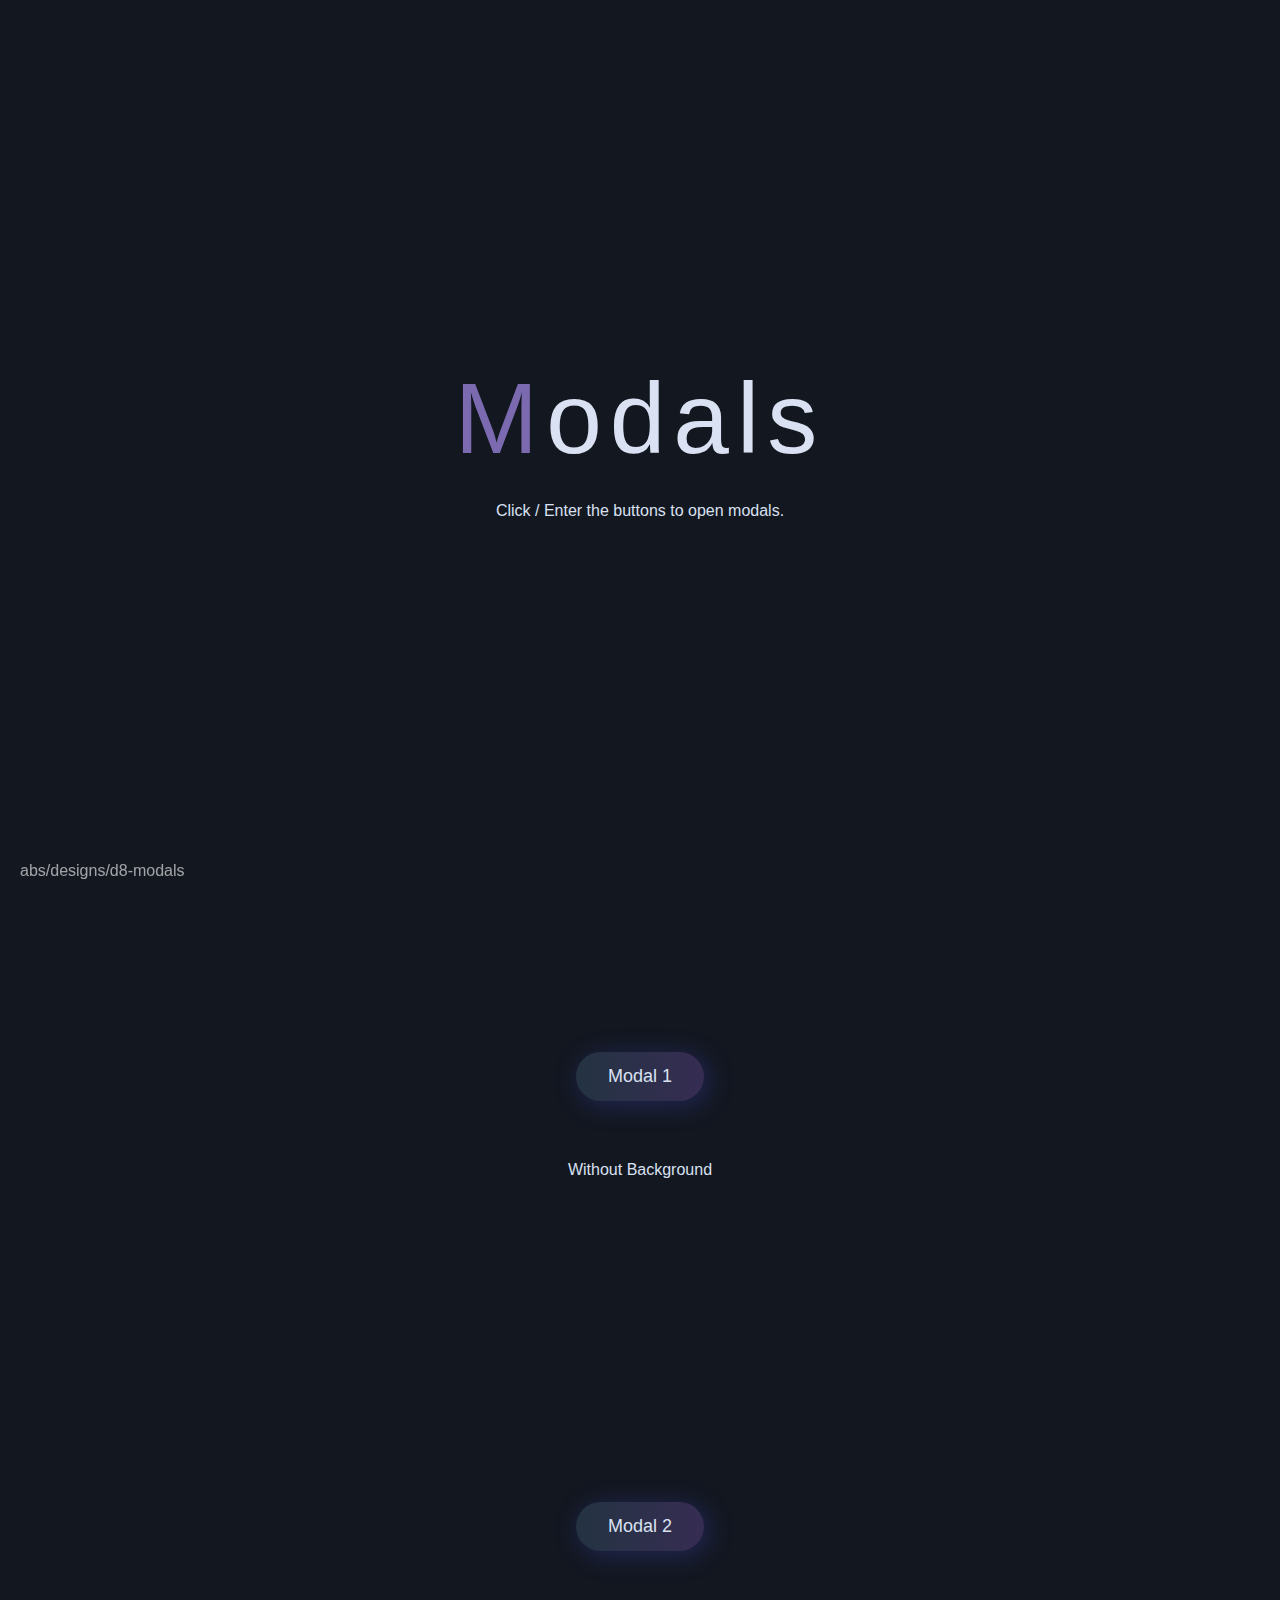
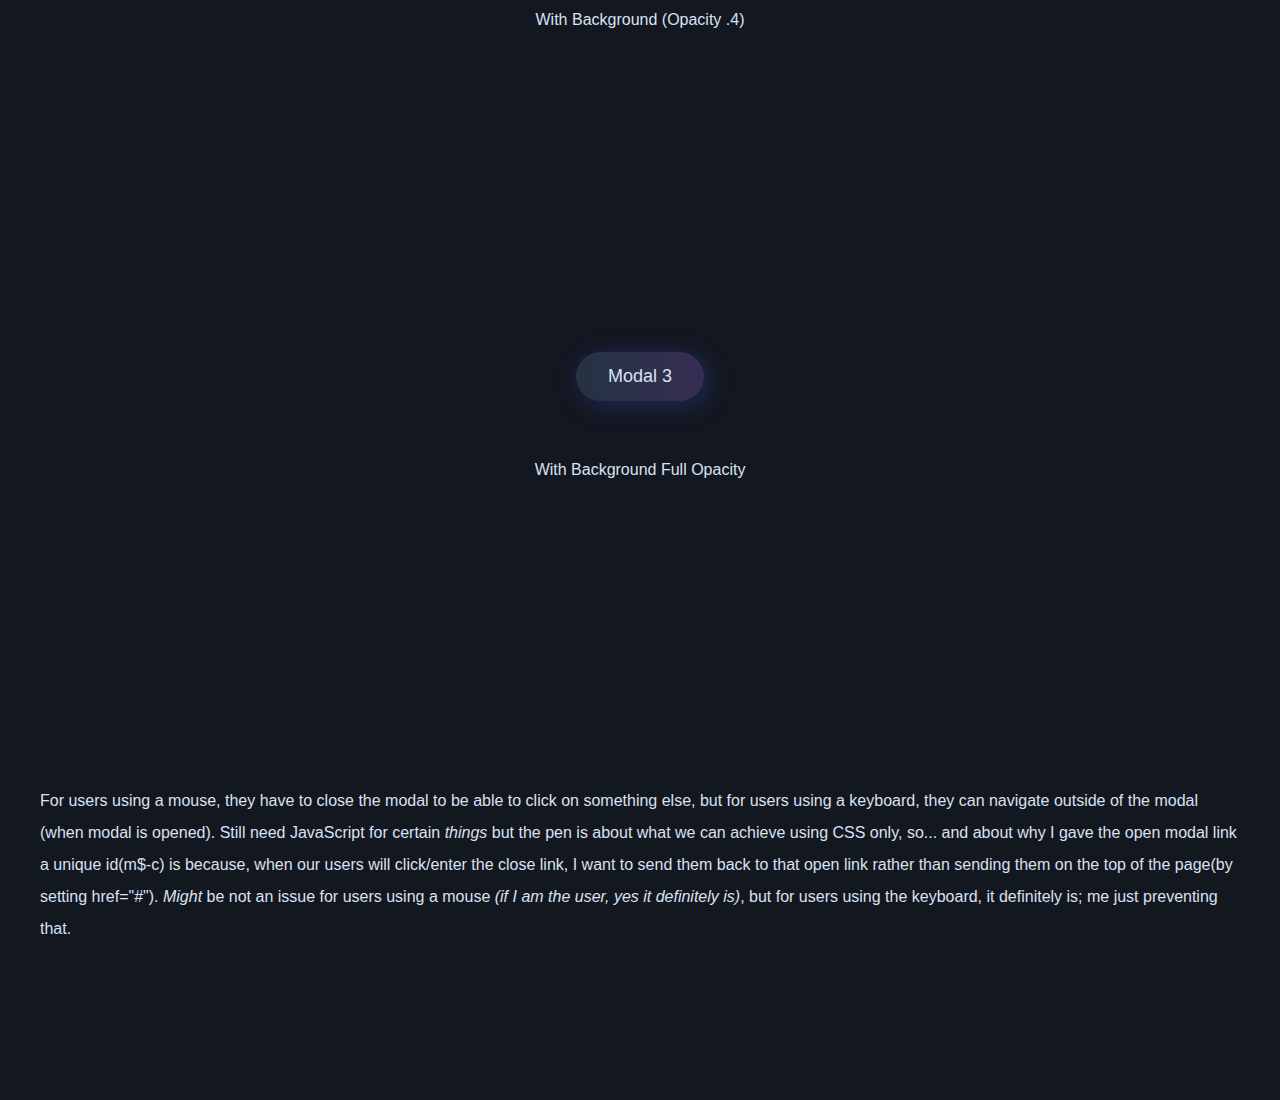
<file: src/index.html>
<!DOCTYPE html>
<html lang="en">
<head>
  <meta charset="UTF-8">
  <meta http-equiv="X-UA-Compatible" content="IE=edge">
  <meta name="viewport" content="width=device-width, initial-scale=1.0">
  <title>Document</title>
  <link rel="stylesheet" href="style.css">
</head>
<body>
  
</body>
</html>

<!-- title -->
<div class="box">
  <h1 class="box__title">Modals</h1>
  <p class="box__p">Click / Enter the buttons to open modals.</p>
</div>
<!-- /title -->


<!-- modal 1 -->
<div class="box">
  <a href="#m1-o" class="link-1" id="m1-c">Modal 1</a>
  <p class="box__info">Without Background</p>

  <div class="modal-container" id="m1-o" style="--m-background: transparent;">
    <div class="modal">
      <h1 class="modal__title">Modal 1 Title</h1>
      <p class="modal__text">Lorem ipsum dolor sit amet, consectetur adipisicing elit. Facilis ex dicta maiores libero minus obcaecati iste optio, eius labore repellendus.</p>
      <button class="modal__btn">Button &rarr;</button>
      <a href="#m1-c" class="link-2"></a>
    </div>
  </div>
</div>
<!-- /modal 1 -->


<!-- modal 2 -->
<div class="box">
  <a href="#m2-o" class="link-1" id="m2-c">Modal 2</a>
  <p class="box__info">With Background (Opacity .4)</p>

  <div class="modal-container" id="m2-o" style="--m-background: hsla(0, 0%, 0%, .4);">
    <div class="modal">
      <h1 class="modal__title">Modal 2 Title</h1>
      <p class="modal__text">Lorem ipsum dolor sit amet, consectetur adipisicing elit. Facilis ex dicta maiores libero minus obcaecati iste optio, eius labore repellendus.</p>
      <a href="#m2-c" class="link-2"></a>
    </div>
  </div>
</div>
<!-- /modal 2 -->


<!-- modal 3 -->
<div class="box">
  <a href="#m3-o" class="link-1" id="m3-c">Modal 3</a>
  <p class="box__info">With Background Full Opacity</p>

  <div class="modal-container" id="m3-o" style="--m-background: var(--global-background);">
    <div class="modal" style="--m-shadow: 0 0 10rem 0">
      <h1 class="modal__title">Modal 3 Title</h1>
      <p class="modal__text">Lorem ipsum dolor sit amet, consectetur adipisicing elit. Facilis ex dicta maiores libero minus obcaecati iste optio, eius labore repellendus.</p>
      <button class="modal__btn">Button &rarr;</button>
      <button class="modal__btn">Button &rarr;</button>
      <a href="#m3-c" class="link-2"></a>
    </div>
  </div>
</div>
<!-- /modal 3 -->


<!-- Note(s) -->
<div class="box">
  <p class="box__note">For users using a mouse, they have to close the modal to be able to click on something else, but for users using a keyboard, they can navigate outside of the modal (when modal is opened). Still need JavaScript for certain <em>things</em> but the pen is about what we can achieve using CSS only, so... and about why I gave the open modal link a unique id(m$-c) is because, when our users will click/enter the close link, I want to send them back to that open link rather than sending them on the top of the page(by setting href="#"). <em>Might</em> be not an issue for users using a mouse <em>(if I am the user, yes it definitely is)</em>, but for users using the keyboard, it definitely is; me just preventing that.</p>
</div>
<!-- /Note(s) -->

<a href="https://abubakersaeed.netlify.app/designs/d8-modals" class="abs-site-link" rel="nofollow noreferrer" target="_blank">abs/designs/d8-modals</a>
</file>
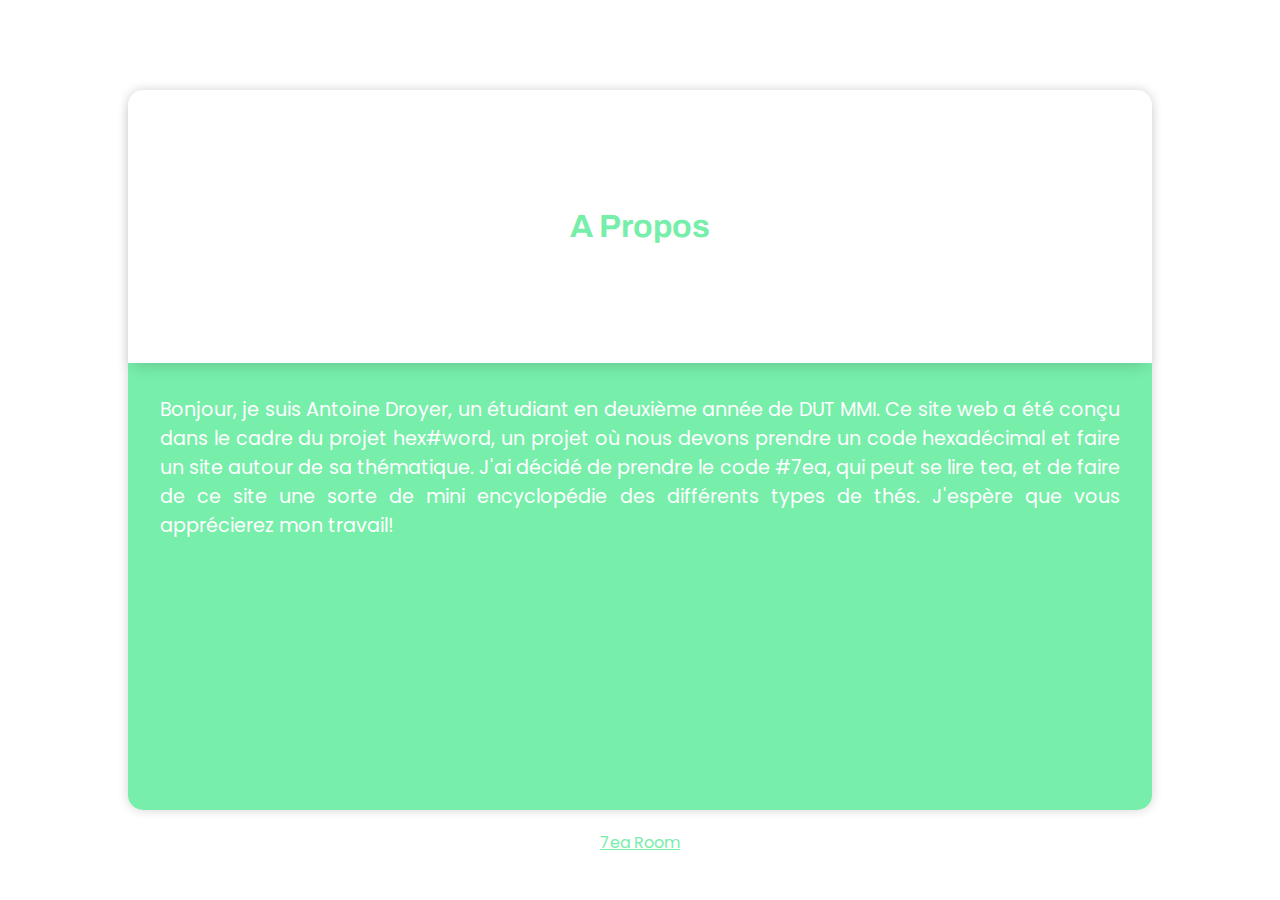
<file: credits.html>
<!DOCTYPE html>
<html lang="en">

<head>
    <meta charset="UTF-8">
    <meta http-equiv="X-UA-Compatible" content="IE=edge">
    <meta name="viewport" content="width=device-width, initial-scale=1.0">
    <title>Credits</title>
    <link rel="stylesheet" href="credit_style.css">
    <script src="credit_js.js"></script>
</head>

<body>
    <div class="intro">
        <p class="content">
            <span class="typewrite anim-typewrite js-typewrite"></span>
        </p>
    </div>
    <div class="main">
        <h1>Crédits</h1>
        <div class="about">
            <div class="title">
                <h1>A Propos</h1>
            </div>
            <div class="oui">
                <p>Bonjour, je suis Antoine Droyer, un étudiant
                    en deuxième année de DUT MMI. Ce site web a été conçu dans le cadre du projet hex#word, un projet où 
                    nous devons prendre un code hexadécimal et faire un site autour de sa thématique.
                    J'ai décidé de prendre le code #7ea, qui peut se lire tea, et de faire de ce site une sorte de 
                    mini encyclopédie des différents types de thés. J'espère que vous apprécierez
                    mon travail!
                </p>
            </div>
        </div>
    </div>
    <a href="#" onclick="ending()">7ea Room</a>
    <div class="ending"></div>
</body>

</html>
</file>
<file: style.css>
@import url(https://fonts.googleapis.com/css?family=Anonymous+Pro);
@import url(https://fonts.googleapis.com/css2?family=Archivo:wght@700&family=Poppins&display=swap);

* {
  box-sizing: border-box;
  overflow: none;
  margin: 0;
}



.intro {
  background-color: #7ea;
  color: rgb(255, 255, 255);
  font-family: 'Anonymous Pro', monospace;
  width: 100vw;
  height: 0vh;
  display: flex;
  text-align: center;
  justify-content: center;
  animation: transi-top 4s ease-in-out;
}

.index {
  color: #7ea;
  font-family: 'Anonymous Pro', monospace;
  width: 100vw;
  height: 30vh;
  display: flex;
  text-align: center;
  justify-content: center;
  flex-direction: column;

}

.content {
  font-family: 'Anonymous Pro', sans-serif;
  height: auto;
  margin: auto;
  text-align: center;
  width: 70%;
}


.typewrite {
  font-size: 180%;
  border-right: 2px solid rgba(255, 255, 255, .75);
  line-height: 1.15;
}

.typewrite-index {
  font-size: 180%;
  border-right: 2px solid #7ea;
  line-height: 1.15;
  padding-bottom:10px;
}

.anim-typewrite {
  animation: blinkTextCursor 500ms infinite normal;
}

.anim-typewrite-index {
  animation: blinkTextCursor-index 500ms infinite normal;
}

.index svg {
  position: absolute;
  left: 50%;
  top: 50%;
  transform: translate(-50%, -50%);
  z-index: -1;
}

.invisible{
  display:none;
  pointer-events: none;
}

.disappear {
  animation-name: vanish;
  animation-duration: 2000ms;
  animation-fill-mode: forwards;
}

.buttons{
  width:270px;
  height:170px;
  position:absolute;
  top:66%;
  left:50%;
  transform:translate(-50%,-50%)
}

.modal-container {
  position: absolute;
  top: 0;
  left: 0;
  z-index: 10;
  display: none;
  justify-content: center;
  align-items: center;
  width: 100%;
  height: 100%;
  overflow-y: hidden;
}

.modal-container:target {
  display: flex;
}

.modal {
  width: 95vw;
  height:85vh;
  /* padding: 4rem 2rem; */
  border-radius: 15px;
  color: white;
  background: rgba(119,238,170,0.7);
  /* box-shadow: var(--m-shadow, .4rem .4rem 10.2rem .2rem) var(--shadow-1); */
  overflow-y:scroll;
  overflow-x: hidden;
  
}

.modal__title {
  font-size: 2rem;
  font-family: 'Anonymous Pro', sans-serif;
  position:relative;
  left:5%;
  top:5%;
  margin-bottom:5rem;
}

.modal__text {
  padding: 0 2rem;
  font-size: 1.2rem;
  font-family: 'Poppins', sans-serif;
}

.modal__text p {
  font-size: 1.2rem;
  font-family: 'Poppins', sans-serif;
}


.link-1 {
  font-size: 1.8rem;
  padding:25px 40px;
  color: white;
  background: transparent;
}

.link-1:focus {
  border: none;
  background-color: transparent;
  outline: none;
}


.link-conteneur{
  width:270px;
  height:170px;
  position:absolute;
  top:64.5%;
  left:49%;
  transform:translate(-50%,-50%);
  display:flex;
  flex-wrap: wrap;
  justify-content: space-around;

}

.link-1:hover,
.link-1:focus {
  transform: translateY(-.2rem);
  /* box-shadow: 0 0 4.4rem .2rem var(--shadow-2); */
}

/* .link-1:focus {
  box-shadow:
    0 0 4.4rem .2rem var(--shadow-2),
    0 0 0 .4rem var(--global-background),
    0 0 0 .5rem var(--focus);
} */


.link-2 {
  width: 4rem;
  height: 4rem;
  border-radius: 100rem;
  color: inherit;
  font-size: 2.2rem;
  position: absolute;
  top: 2rem;
  right: 2rem;
  display: flex;
  justify-content: center;
  align-items: center;
  transition: .2s;
}

.link-2::before {
  content: '×';

  transform: translate(100%, 50%);
}

.credits{
  font-family: 'Anonymous Pro';
  position:absolute;
  left:50%;
  bottom:5%;
  transform: translate(-50%,-5%);
  color:#7ea;
}

.ending{
  width:100%;
  height:0%;
  background-color: #7ea;
  transform: rotate(180);
  position:absolute;
  bottom:0%;
}

.active{
  animation: transi-bottom 2s ease-in-out
}

.title{
  color:#7ea;
  position:absolute;
  top:50%;
  right:15%;
  transform: translateY(-50%);
  font-size: 1.8rem;
  font-weight:normal;
}

@keyframes blinkTextCursor {
  from {
    border-right-color: rgba(255, 255, 255, .75);
  }

  to {
    border-right-color: transparent;
  }
}

@keyframes blinkTextCursor-index {
  from {
    border-right-color: #7ea;
  }

  to {
    border-right-color: transparent;
  }
}

@keyframes transi-top {
  from {
    height: 100vh
  }

  70% {
    height: 100vh
  }

  to {
    height: 0;
  }
}


@keyframes transi-bottom {
  from {
    height: 0vh
  }

  to {
    height: 100vh;
  }
}

@keyframes vanish{
  0%{
    opacity: 1;
  }
  100%{
    display: none;
    opacity: 0;
  }
}

.appear{
  display:content;
  animation: appear 1s forwards;
}

@keyframes appear{
  0%{
    display: contents;
    opacity: 0;
  }
  100%{
    display: contents;
    opacity: 1;
  }
}

@media (min-width: 640px) {

  body{
    overflow: hidden;
  }

  .modal {
    width : 30vw;
    position:absolute;
    left:5%;
    overflow:hidden;
  }

  .modal__text {
    padding: 0 2rem;
    font-size: 1.1rem;
    font-family: 'Poppins', sans-serif;
  }
  
  .modal__text p {
    font-size: 1.15rem;
    font-family: 'Poppins', sans-serif;
  }
}

@media (max-width : 1000px) {
  .title{
    top:5vh;
    left:50%;
    transform: translateX(-50%);
  }
}

@media (max-height : 668px) {
  .title{
    display:none;
  }
  .credits{
    bottom:1%;
  }
}
</file>
<file: src/style.css>
/*
    ================================
        Best Viewed In Full Page
    ================================
*/

/* Because I'm using the fixed position for modals, if the screen height is small then you would not be able to see a full modal that's why it's recommended that you see this pen in full-page and not on editor view. */

/* defaults */
*,
*::after,
*::before {
  margin: 0;
  padding: 0;
  box-sizing: border-box;
}

html {
  font-size: 62.5%;
}

body {
  --light: hsl(220, 50%, 90%);
  --primary: hsl(255, 30%, 55%);
  --focus: hsl(210, 90%, 50%);
  --border-color: hsla(0, 0%, 100%, .2);
  --global-background: hsl(220, 25%, 10%);
  --background: linear-gradient(to right, hsl(210, 30%, 20%), hsl(255, 30%, 25%));
  --shadow-1: hsla(236, 50%, 50%, .3);
  --shadow-2: hsla(236, 50%, 50%, .4);

  font-family: -apple-system, BlinkMacSystemFont, 'Segoe UI', 'Open Sans', sans-serif;
  color: var(--light);
  background: var(--global-background);
}

a,
a:link {
  font-family: inherit;
  text-decoration: none;
}

a:focus {
  outline: none;
}

button::-moz-focus-inner {
  border: 0;
}


/* box */
.box {
  display: flex;
  flex-direction: column;
  justify-content: center;
  align-items: center;
  height: 100vh;
  padding: 0 4rem 2rem;
}

.box:not(:first-child) {
  height: 45rem;
}

.box__title {
  font-size: 10rem;
  font-weight: normal;
  letter-spacing: .8rem;
  margin-bottom: 2.6rem;
}

.box__title::first-letter {
  color: var(--primary);
}

.box__p,
.box__info,
.box__note {
  font-size: 1.6rem;
}

.box__info {
  margin-top: 6rem;
}

.box__note {
  line-height: 2;
}


/* modal */
.modal-container {
  position: fixed;
  top: 0;
  left: 0;
  z-index: 10;

  display: none;
  justify-content: center;
  align-items: center;

  width: 100%;
  height: 100%;

  /* --m-background is set as inline style */
  background: var(--m-background);
}

/* using :target */
/*
when users will click/enter button(link) browser will add a #id in a url and when that happens we'll show our users the modal that contains that id.
*/
.modal-container:target {
  display: flex;
}

.modal {
  width: 60rem;
  padding: 4rem 2rem;
  border-radius: .8rem;

  color: var(--light);
  background: var(--background);
  box-shadow: var(--m-shadow, .4rem .4rem 10.2rem .2rem) var(--shadow-1);
  position: relative;

  overflow: hidden;
}

.modal__title {
  font-size: 3.2rem;
}

.modal__text {
  padding: 0 4rem;
  margin-top: 4rem;

  font-size: 1.6rem;
  line-height: 2;
}

.modal__btn {
  margin-top: 4rem;
  padding: 1rem 1.6rem;
  border: 1px solid var(--border-color);
  border-radius: 100rem;

  color: inherit;
  background: transparent;
  font-size: 1.4rem;
  font-family: inherit;
  letter-spacing: .2rem;

  transition: .2s;
  cursor: pointer;
}

.modal__btn:nth-of-type(1) {
  margin-right: 1rem;
}

.modal__btn:hover,
.modal__btn:focus {
  background: var(--focus);
  border-color: var(--focus);
  transform: translateY(-.2rem);
}


/* link-... */
.link-1 {
  font-size: 1.8rem;

  color: var(--light);
  background: var(--background);
  box-shadow: .4rem .4rem 2.4rem .2rem var(--shadow-1);
  border-radius: 100rem;
  padding: 1.4rem 3.2rem;

  transition: .2s;
}

.link-1:hover,
.link-1:focus {
  transform: translateY(-.2rem);
  box-shadow: 0 0 4.4rem .2rem var(--shadow-2);
}

.link-1:focus {
  box-shadow:
    0 0 4.4rem .2rem var(--shadow-2),
    0 0 0 .4rem var(--global-background),
    0 0 0 .5rem var(--focus);
}

.link-2 {
  width: 4rem;
  height: 4rem;
  border: 1px solid var(--border-color);
  border-radius: 100rem;

  color: inherit;
  font-size: 2.2rem;

  position: absolute;
  top: 2rem;
  right: 2rem;

  display: flex;
  justify-content: center;
  align-items: center;

  transition: .2s;
}

.link-2::before {
  content: '×';

  transform: translateY(-.1rem);
}

.link-2:hover,
.link-2:focus {
  background: var(--focus);
  border-color: var(--focus);
  transform: translateY(-.2rem);
}

.abs-site-link {
  position: fixed;
  bottom: 20px;
  left: 20px;
  color: hsla(0, 0%, 1000%, .6);
  font-size: 1.6rem;
}
</file>
<file: credit_style.css>
@import url(https://fonts.googleapis.com/css?family=Anonymous+Pro);
@import url(https://fonts.googleapis.com/css2?family=Archivo:wght@700&family=Poppins&display=swap);
@import url('https://fonts.googleapis.com/css2?family=Poppins&display=swap');

* {
  box-sizing: border-box;
  overflow: none;
  margin: 0;
}

body{
    height:100%;
    width:100%;
    overflow:hidden;

}

.main{
    width:100vw;
    height:100vh;
    display:flex;
    justify-content: center;
    align-items: center;
}

.intro {
    background-color: #7ea;
    color: rgb(255, 255, 255);
    font-family: 'Anonymous Pro', monospace;
    width: 100vw;
    height: 0vh;
    display: flex;
    text-align: center;
    justify-content: center;
    animation: transi-top 4s ease-in-out
  }

  .content{
    display:flex;
    text-align:center;
    align-items: center;
  }

  
.typewrite {
    font-size: 180%;
    border-right: 2px solid rgba(255, 255, 255, .75);
    line-height: 1.15;
  }
  
  .typewrite-index {
    font-size: 180%;
    border-right: 2px solid #7ea;
    line-height: 1.15;
    padding-bottom:10px;
  }
  
  .anim-typewrite {
    animation: blinkTextCursor 500ms infinite normal;
  }
  
  .anim-typewrite-index {
    animation: blinkTextCursor-index 500ms infinite normal;
  }

  .about{
    box-shadow: 0 0 11px rgba(33,33,33,.2); 
    border-radius:15px;
    width:80vw;
    height:80vh;
    position:absolute;
    display: grid;
  }

  .title{
    box-shadow: -1px 8px 15px -6px rgba(33,33,33,.2); 
    border-radius: 15px 15px 0 0;
    position:relative;
    z-index:1;
    font-family: 'Archivo';
    color:#7ea;
    display:flex;
    justify-content: center;
    align-items: center;
  }


  .oui{
      background-color: #7ea;
      grid-row : 2 / 3;
      border-radius: 0 0 15px 15px;
      color: white;
      font-family: 'Poppins';
      font-size: 1.2rem;
      text-align: justify;
  }

  .oui p{
    padding:2rem;
  }

  a{
    width:100%;
    position:absolute;
    bottom:5%;
    text-align: center;
    color:#7ea;
    font-family: "Poppins";
  }

  .ending{
    width:100%;
    height:0%;
    background-color: #7ea;
    transform: rotate(180);
    position:absolute;
    bottom:0%;
    z-index:1000;
  }

  .active{
    animation: transi-bottom 2s ease-in-out
  }

  @keyframes transi-bottom {
    from {
      height: 0vh
    }
  
    to {
      height: 100vh;
    }
  }

  @keyframes transi-top {
    from {
      height: 100vh
    }
  
    70% {
      height: 100vh
    }
  
    to {
      height: 0;
    }
  }

  @keyframes blinkTextCursor {
    from {
      border-right-color: rgba(255, 255, 255, .75);
    }
  
    to {
      border-right-color: transparent;
    }
  }
  
  @keyframes blinkTextCursor-index {
    from {
      border-right-color: #7ea;
    }
  
    to {
      border-right-color: transparent;
    }
  }
  
  @media (max-height : 668px) {
    .about{
      height:70vh;
    }
    .oui{
      overflow-y: scroll;
    }
  }
</file>
